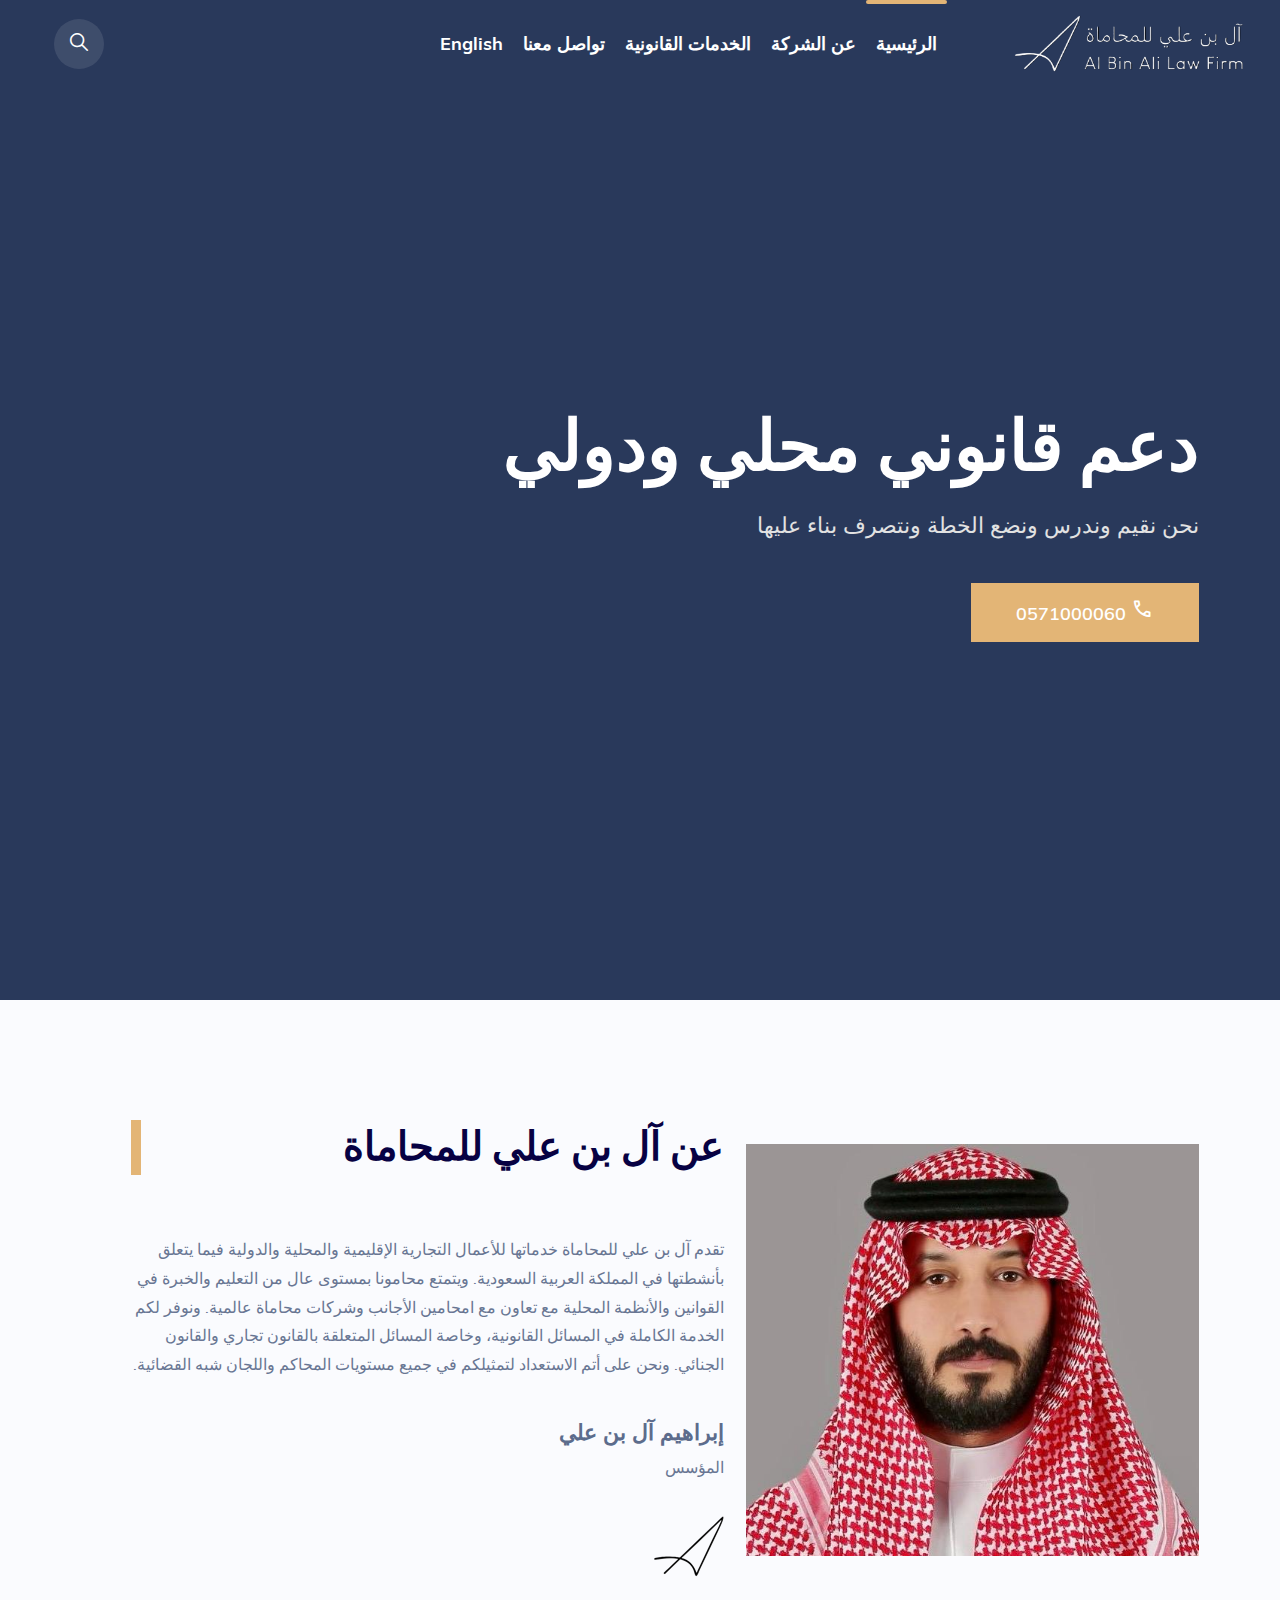
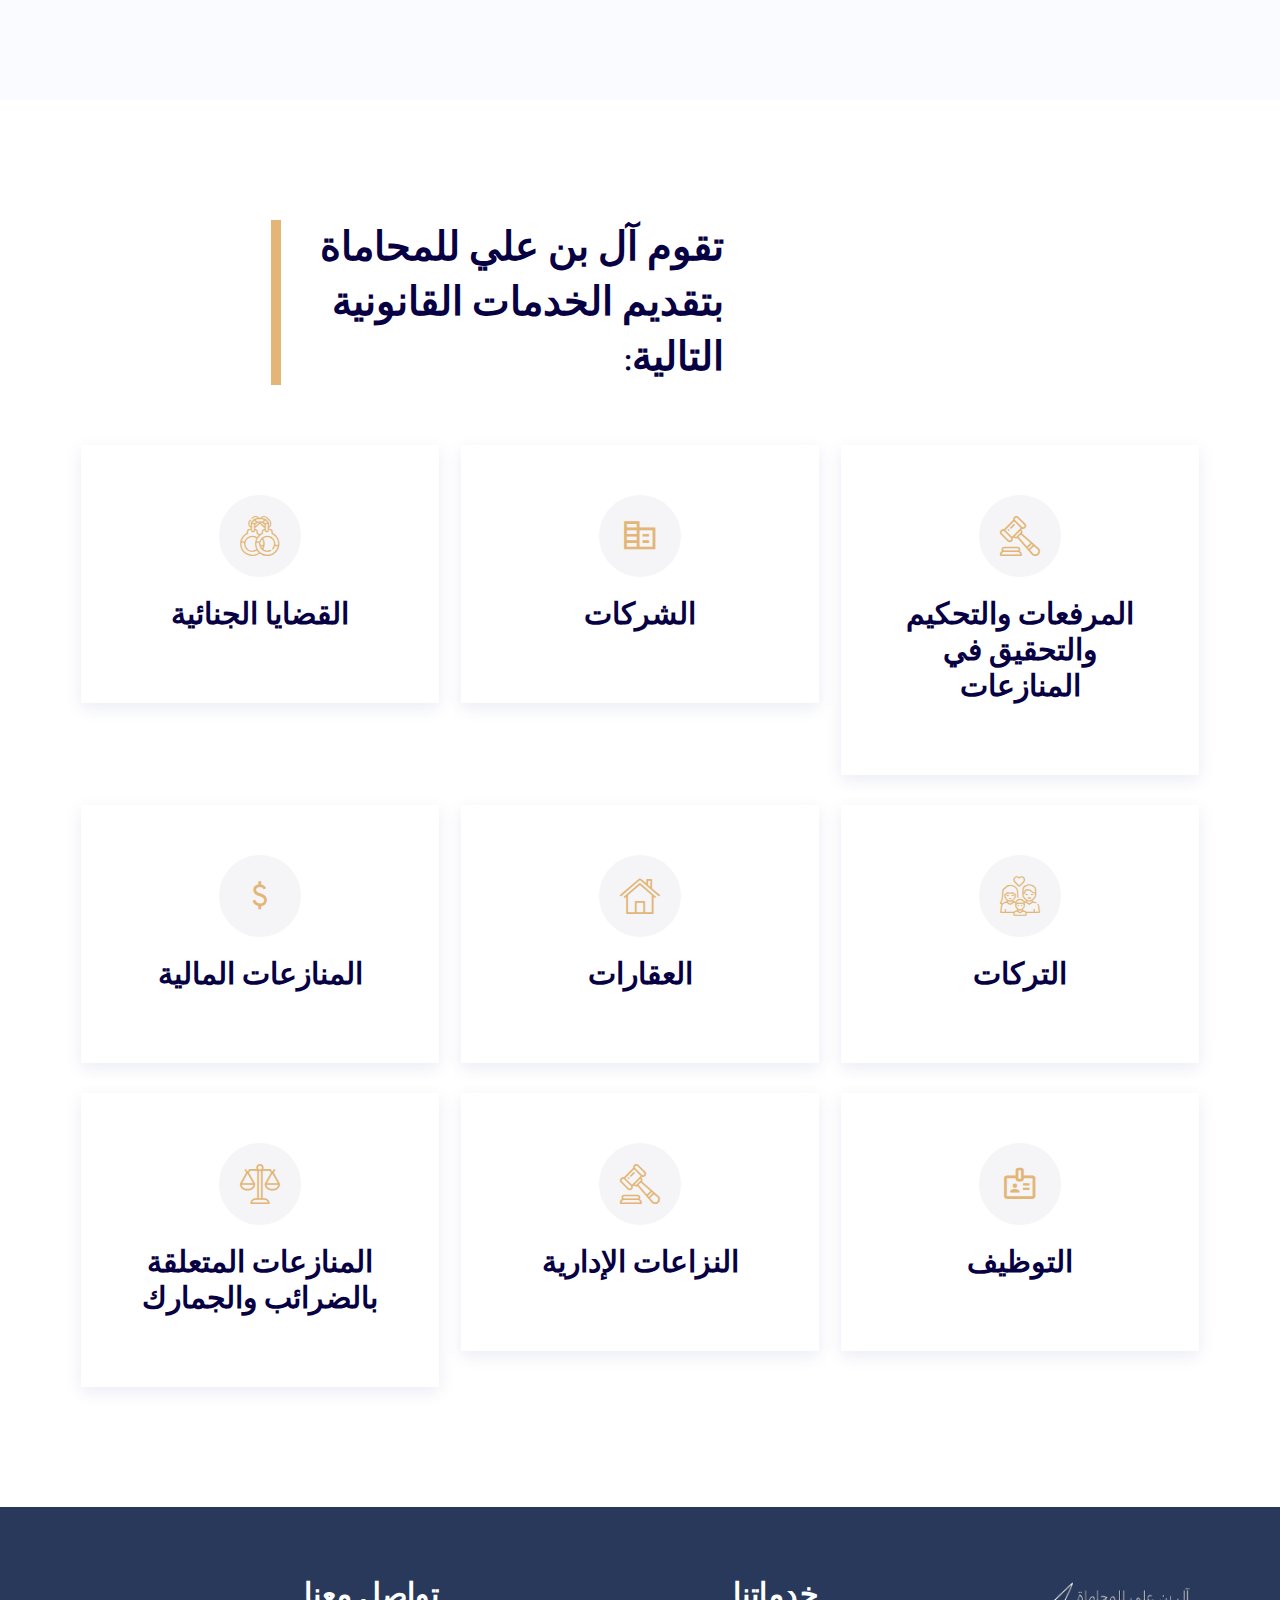
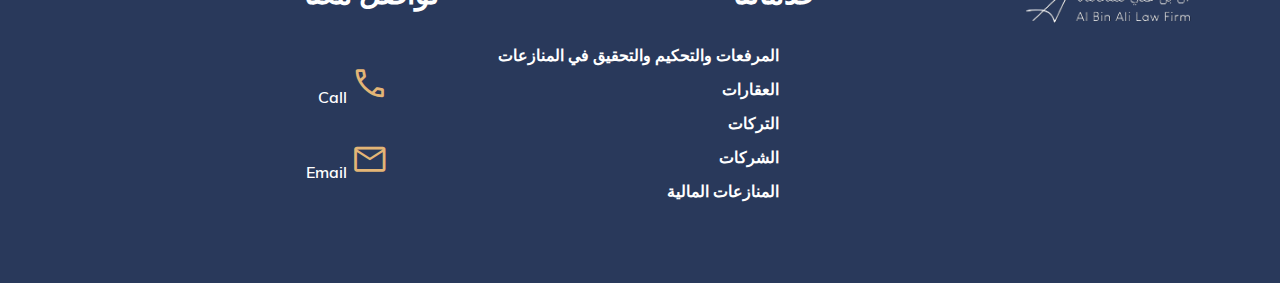
<file: arabic.html>
<!DOCTYPE html>
<html lang="en">

<head>
    <meta charset="utf-8">
    <meta http-equiv="X-UA-Compatible" content="IE=edge">
    <meta name="viewport" content="width=device-width, initial-scale=1">
    <meta name="author" content="wpOceans">
    <link rel="shortcut icon" type="image/png" href="assets/images/logo-ali.png">
    <title> Al Bin Ali</title>
    <link href="assets/css/themify-icons.css" rel="stylesheet">
    <link href="assets/css/flaticon.css" rel="stylesheet">
    <link href="assets/css/bootstrap.min.css" rel="stylesheet">
    <link href="assets/css/animate.css" rel="stylesheet">
    <link href="assets/css/owl.carousel.css" rel="stylesheet">
    <link href="assets/css/owl.theme.css" rel="stylesheet">
    <link href="assets/css/slick.css" rel="stylesheet">
    <link href="assets/css/slick-theme.css" rel="stylesheet">
    <link href="assets/css/swiper.min.css" rel="stylesheet">
    <link href="assets/css/owl.transitions.css" rel="stylesheet">
    <link href="assets/css/jquery.fancybox.css" rel="stylesheet">
    <link href="assets/css/odometer-theme-default.css" rel="stylesheet">
    <link href="assets/css/style.css" rel="stylesheet">
    <link rel="stylesheet" href="https://fonts.googleapis.com/css2?family=Material+Symbols+Outlined:opsz,wght,FILL,GRAD@24,400,0,0" />

</head>

<body>

    <!-- start page-wrapper -->
    <div class="page-wrapper">
        <!-- start preloader -->
        <div class="preloader">
            <div class="vertical-centered-box">
                <div class="content">
                    <!-- <div class="loader-circle"></div>
                    <div class="loader-line-mask">
                        <div class="loader-line"></div>
                    </div> -->
                    <img src="assets/images/logo-ali.png" alt="">
                </div>
            </div>
        </div>
        <!-- end preloader -->
        <!-- Start header -->
        <header id="header">
            <div class="wpo-site-header wpo-header-style-2">
                <nav class="navigation navbar navbar-expand-lg navbar-light">
                    <div class="container-fluid">
                        <div class="row align-items-center">
                            <div class="col-lg-3 col-md-3 col-3 d-lg-none dl-block">
                                <div class="mobail-menu">
                                    <button type="button" class="navbar-toggler open-btn">
                                        <span class="sr-only">Toggle navigation</span>
                                        <span class="icon-bar first-angle"></span>
                                        <span class="icon-bar middle-angle"></span>
                                        <span class="icon-bar last-angle"></span>
                                    </button>
                                </div>
                            </div>
                            <div class="col-lg-2 col-md-6 col-6">
                                <div class="navbar-header">
                                    <a class="navbar-brand" href="index.html"><img src="assets/images/al-bin-ali-3.png"
                                            alt=""></a>
                                </div>
                            </div>
                            <div class="col-lg-7 col-md-1 col-1">
                                <div id="navbar" class="collapse navbar-collapse navigation-holder">
                                    <button class="menu-close"><i class="ti-close"></i></button>
                                    <ul class="nav navbar-nav mb-2 mb-lg-0">
                                        <li class="menu-item-has-children">
                                            <a class="active" href="#">الرئيسية</a>
                                         
                                        </li>
                                        <li><a href="#about">عن الشركة</a></li>
                                     
                                        <li class="menu-item-has-children">
                                            <a href="#Practice">الخدمات القانونية</a>
                                           
                                        </li>
                                       
                                       
                                        <li><a href="#contact">تواصل معنا</a></li>
                                        <li><a href="index.html"> English</a> </li>

                                    </ul>

                                </div><!-- end of nav-collapse -->
                            </div>
                            <div class="col-lg-3 col-md-2 col-2">
                                <div class="header-right">
                                    <div class="header-search-form-wrapper">
                                        <div class="cart-search-contact">
                                            <button class="search-toggle-btn"><i class="fi flaticon-loupe"></i></button>
                                            <div class="header-search-form">
                                                <form>
                                                    <div>
                                                        <input type="text" class="form-control"
                                                            placeholder="Search here...">
                                                        <button type="submit"><i class="fi flaticon-loupe"></i></button>
                                                    </div>
                                                </form>
                                            </div>
                                        </div>
                                    </div>
                                 
                                    <!-- <div class="close-form">
                                        <a class="theme-btn" href="contact.html">Free Consulting</a>
                                    </div> -->
                                </div>
                            </div>
                        </div>
                    </div><!-- end of container -->
                </nav>
            </div>
        </header>
        <!-- end of header -->
        <!-- start of hero -->
        <section class="static-hero">
            <div class="hero-container">
                <div class="hero-inner">
                    <div class="container">
                        <div data-swiper-parallax="300" class="slide-title">
                            <!-- <h2>We Fight For Your Justice As Like A Friend.</h2> -->
                            <h2 class="hh2">دعم قانوني محلي ودولي
                            </h2>
                        </div>
                        <div data-swiper-parallax="400" class="slide-text">
                            <!-- <p>Law is commonly understood as a system of rules that are created and enforced
                                through social or government.</p> -->

                                <p class="p1">نحن نقيم وندرس ونضع الخطة ونتصرف بناء عليها</p>
                        </div>
                        <div data-swiper-parallax="500" class="slide-btns">
                            <a href="tel: 0571000060" class="theme-btn text1"><i><span class=" material-symbols-outlined call">call</span></i> 0571000060</a>
                            
                           
                        </div>
                        
                    </div>
                </div>
            </div>
        </section>
        <!-- end of hero slider -->
        <!-- start of wpo-features-section -->
       
        <!-- end of wpo-features-section -->

        <!-- start of wpo-about-section -->
        <section class="wpo-about-section section-padding">
            <div class="container">
                <div class="wpo-about-section-wrapper">
                    <div class="row align-items-center">
                        <div class="col-lg-5 col-md-12 col-12">
                            <div class="wpo-about-img">
                                <img src="assets/images/photp2.jpg" alt="">
                            </div>
                        </div>
                        <div class="col-lg-7 col-md-12 col-12">
                            <div class="wpo-about-content" id="about">
                                <div class="wpo-section-title">
                                    <h2>عن آل بن علي للمحاماة</h2>
                                </div>
                                <div class="wpo-about-content-inner">
                                    <p>تقدم آل بن علي للمحاماة خدماتها للأعمال التجارية الإقليمية والمحلية والدولية فيما يتعلق بأنشطتها في المملكة العربية السعودية.

                                        ويتمتع محامونا بمستوى عال من التعليم والخبرة في القوانين والأنظمة المحلية مع تعاون مع امحامين الأجانب وشركات محاماة عالمية.
                                        
                                        ونوفر لكم الخدمة الكاملة في المسائل القانونية، وخاصة المسائل المتعلقة بالقانون تجاري والقانون الجنائي. ونحن على أتم الاستعداد لتمثيلكم في جميع مستويات المحاكم واللجان شبه القضائية. 
                                        </p>
                                    <div class="signeture">
                                        <h4>إبراهيم آل بن علي</h4>
                                        <p> المؤسس</p>
                                        <img src="assets/images/black-logo.png" alt="">
                                    </div>
                                </div>
                            </div>
                        </div>
                    </div>
                </div>
            </div>
        </section>
        <!-- end of wpo-about-section -->

        <!-- start of wpo-service-section -->
        <section class="wpo-service-section-s2 section-padding">
            <div class="container">
                <div class="row align-items-center">
                    <div class="col-lg-5">
                        <div class="wpo-section-title">
                            <h2></h2>
                        </div>
                    </div>
                    <div class="col-lg-5 offset-lg-2">
                        <div class="wpo-section-title" id="Practice">
                            <h2>تقوم آل بن علي للمحاماة بتقديم الخدمات القانونية التالية:

                            </h2>
                        </div>
                    </div>
                </div>
                <div class="row">
                    <div class="col-lg-4 col-md-6 col-6">
                        <div class="wpo-service-item">
                            <div class="wpo-service-icon">
                                <div class="icon">
                                    <i class="fi flaticon-auction"></i>
                                </div>
                            </div>
                            <div class="wpo-service-text">
                                <h2>المرفعات والتحكيم والتحقيق في المنازعات
                                </h2>
                            </div>
                        </div>
                    </div>
                    <div class="col-lg-4 col-md-6 col-6">
                        <div class="wpo-service-item">
                            <div class="wpo-service-icon">
                                <div class="icon">
                                    <i class=" material-symbols-outlined custom-icon">corporate_fare</i>                                </div>
                            </div>
                            <div class="wpo-service-text">
                                <h2><a href="practice-single.html">الشركات </a></h2>
                            </div>
                        </div>
                    </div>
                    <div class="col-lg-4 col-md-6 col-6">
                        <div class="wpo-service-item">
                            <div class="wpo-service-icon">
                                <div class="icon">
                                    <i class="fi flaticon-handcuffs"></i>
                                </div>
                            </div>
                            <div class="wpo-service-text">
                                <h2><a href="">القضايا الجنائية
                                </a></h2>
                                <!-- <p>One way to categorize the activities is in terms of the professional’s area of expertise such as competitive analysis, corporate strategy the activities.</p> -->
                            </div>
                        </div>
                    </div>
                    <div class="col-lg-4 col-md-6 col-6">
                        <div class="wpo-service-item">
                            <div class="wpo-service-icon">
                                <div class="icon">
                                    <i class="fi flaticon-family"></i>
                                </div>
                            </div>
                            <div class="wpo-service-text">
                                <h2><a href="">التركات </a></h2>
                                <!-- <p>One way to categorize the activities is in terms of the professional’s area of expertise such as competitive analysis, corporate strategy the activities.</p> -->
                            </div>
                        </div>
                    </div>
                    <div class="col-lg-4 col-md-6 col-6">
                        <div class="wpo-service-item">
                            <div class="wpo-service-icon">
                                <div class="icon">
                                    <i class="fi flaticon-house"></i>
                                </div>
                            </div>
                            <div class="wpo-service-text">
                                <h2><a href="">العقارات</a></h2>
                                <!-- <p>One way to categorize the activities is in terms of the professional’s area of expertise such as competitive analysis, corporate strategy the activities.</p> -->
                            </div>
                        </div>
                    </div>
                    <div class="col-lg-4 col-md-6 col-6">
                        <div class="wpo-service-item">
                            <div class="wpo-service-icon">
                                <div class="icon">
                                    <span class="material-symbols-outlined"> attach_money</span>
                                </div>
                            </div>
                            <div class="wpo-service-text">
                                <h2><a href="">المنازعات المالية</a></h2>
                                <!-- <p>One way to categorize the activities is in terms of the professional’s area of expertise such as competitive analysis, corporate strategy the activities.</p> -->
                            </div>
                        </div>
                    </div>
                    <div class="col-lg-4 col-md-6 col-6">
                        <div class="wpo-service-item">
                            <div class="wpo-service-icon">
                                <div class="icon">
                                    <span class="material-symbols-outlined"> badge</span>
                                </div>
                            </div>
                            <div class="wpo-service-text">
                                <h2><a href="">التوظيف</a></h2>
                                <!-- <p>One way to categorize the activities is in terms of the professional’s area of expertise such as competitive analysis, corporate strategy the activities.</p> -->
                            </div>
                        </div>
                    </div>
                    <div class="col-lg-4 col-md-6 col-6">
                        <div class="wpo-service-item">
                            <div class="wpo-service-icon">
                                <div class="icon">
                                    <i class="fi flaticon-auction"></i>

                                </div>
                            </div>
                            <div class="wpo-service-text">
                                <h2><a href="">النزاعات الإدارية
                                </a></h2>
                                <!-- <p>One way to categorize the activities is in terms of the professional’s area of expertise such as competitive analysis, corporate strategy the activities.</p> -->
                            </div>
                        </div>
                    </div>
                    <div class="col-lg-4 col-md-6 col-6">
                        <div class="wpo-service-item">
                            <div class="wpo-service-icon">
                                <div class="icon">
                                    <i class="fi flaticon-balance"></i>
                                </div>
                            </div>
                            <div class="wpo-service-text">
                                <h2><a href="">المنازعات المتعلقة بالضرائب والجمارك
                                </a></h2>
                                <!-- <p>One way to categorize the activities is in terms of the professional’s area of expertise such as competitive analysis, corporate strategy the activities.</p> -->
                            </div>
                        </div>
                    </div>
                </div>
            </div>
        </section>
        <!-- end of wpo-service-section -->

        <!-- start wpo-case-section -->
        <!--  -->
        <!-- end wpo-blog-section -->

        <!-- start of wpo-site-footer-section -->
        <footer class="wpo-site-footer">
            <div class="wpo-upper-footer">
                <div class="container">
                    <div class="row">
                        <div class="col col-lg-4 col-md-6 col-sm-12 col-12">
                            <div class="widget about-widget">
                                <div class="logo widget-title">
                                    <img src="assets/images/al-bin-ali-3.png" alt="blog">
                                </div>
                                
                            </div>
                        </div>
                        <div class="col col-lg-4 col-md-6 col-sm-12 col-12">
                            <div class="widget social-widget">
                                <div class="widget-title">
                                    <h3>خدماتنا </h3>
                                </div>
                                <ul>
                                    <li><a href="#Practice">المرفعات والتحكيم والتحقيق في المنازعات                                    </a></li>
                                    <li><a href="#Practice">العقارات</a></li>
                                    <li><a href="#Practice">التركات</a></li>
                                    <li><a href="#Practice">الشركات</a></li>
                                    <li><a href="#Practice">المنازعات المالية</a></li>
                                </ul>
                            </div>
                        </div>
                      
                        
                        <div class="col col-lg-4 col-md-6 col-sm-12 col-12">
                            <div class="widget social-widget" id="contact">
                                <div class="widget-title">
                                    <h3>تواصل معنا</h3>
                                </div>
                                <ul>
                                    <li><a href="tel: 0571000060"><i><span class="material-symbols-outlined">call</span></i> Call</a> </li>
                                    <li><a href="mailto:ibrahim.albinali@binali.me"><i><span class="material-symbols-outlined">mail</span></i> Email</a> </li>
                                 
                                </ul>
                            </div>
                        </div>
                    </div>
                </div> <!-- end container -->
            </div>
           
        </footer>
        <!-- end of wpo-site-footer-section -->

        
    </div>
    <!-- end of page-wrapper -->

    <!-- All JavaScript files
    ================================================== -->
    <script src="assets/js/jquery.min.js"></script>
    <script src="assets/js/bootstrap.bundle.min.js"></script>
    <!-- Plugins for this template -->
    <script src="assets/js/modernizr.custom.js"></script>
    <script src="assets/js/jquery.dlmenu.js"></script>
    <script src="assets/js/jquery-plugin-collection.js"></script>
    <!-- Custom script for this template -->
    <script src="assets/js/script.js"></script>

    <style>

        body{
  text-align: right  !important;
  direction: rtl  !important;

}
.hh2, .p1, .slide-btns{
  text-align: right  !important;
  direction: rtl  !important;


}


@media only screen and (max-width: 768px) {
  /* Additional styles for mobile devices */
  
  .container{
    margin-right: 0 !important;
    margin-top: 0 !important;
    margin-bottom: 0 !important; 
 
 

}


}
    </style>

</body>

</html>
</file>
<file: assets/css/themify-icons.css>
@font-face {
	font-family: 'themify';
	src:url('../fonts/themify.eot?-fvbane');
	src:url('../fonts/themify.eot?#iefix-fvbane') format('embedded-opentype'),
		url('../fonts/themify.woff?-fvbane') format('woff'),
		url('../fonts/themify.ttf?-fvbane') format('truetype'),
		url('../fonts/themify.svg?-fvbane#themify') format('svg');
	font-weight: normal;
	font-style: normal;
}

[class^="ti-"], [class*=" ti-"] {
	font-family: 'themify';
	speak: none;
	font-style: normal;
	font-weight: normal;
	font-variant: normal;
	text-transform: none;
	line-height: 1;

	/* Better Font Rendering =========== */
	-webkit-font-smoothing: antialiased;
	-moz-osx-font-smoothing: grayscale;
}

.ti-wand:before {
	content: "\e600";
}
.ti-volume:before {
	content: "\e601";
}
.ti-user:before {
	content: "\e602";
}
.ti-unlock:before {
	content: "\e603";
}
.ti-unlink:before {
	content: "\e604";
}
.ti-trash:before {
	content: "\e605";
}
.ti-thought:before {
	content: "\e606";
}
.ti-target:before {
	content: "\e607";
}
.ti-tag:before {
	content: "\e608";
}
.ti-tablet:before {
	content: "\e609";
}
.ti-star:before {
	content: "\e60a";
}
.ti-spray:before {
	content: "\e60b";
}
.ti-signal:before {
	content: "\e60c";
}
.ti-shopping-cart:before {
	content: "\e60d";
}
.ti-shopping-cart-full:before {
	content: "\e60e";
}
.ti-settings:before {
	content: "\e60f";
}
.ti-search:before {
	content: "\e610";
}
.ti-zoom-in:before {
	content: "\e611";
}
.ti-zoom-out:before {
	content: "\e612";
}
.ti-cut:before {
	content: "\e613";
}
.ti-ruler:before {
	content: "\e614";
}
.ti-ruler-pencil:before {
	content: "\e615";
}
.ti-ruler-alt:before {
	content: "\e616";
}
.ti-bookmark:before {
	content: "\e617";
}
.ti-bookmark-alt:before {
	content: "\e618";
}
.ti-reload:before {
	content: "\e619";
}
.ti-plus:before {
	content: "\e61a";
}
.ti-pin:before {
	content: "\e61b";
}
.ti-pencil:before {
	content: "\e61c";
}
.ti-pencil-alt:before {
	content: "\e61d";
}
.ti-paint-roller:before {
	content: "\e61e";
}
.ti-paint-bucket:before {
	content: "\e61f";
}
.ti-na:before {
	content: "\e620";
}
.ti-mobile:before {
	content: "\e621";
}
.ti-minus:before {
	content: "\e622";
}
.ti-medall:before {
	content: "\e623";
}
.ti-medall-alt:before {
	content: "\e624";
}
.ti-marker:before {
	content: "\e625";
}
.ti-marker-alt:before {
	content: "\e626";
}
.ti-arrow-up:before {
	content: "\e627";
}
.ti-arrow-right:before {
	content: "\e628";
}
.ti-arrow-left:before {
	content: "\e629";
}
.ti-arrow-down:before {
	content: "\e62a";
}
.ti-lock:before {
	content: "\e62b";
}
.ti-location-arrow:before {
	content: "\e62c";
}
.ti-link:before {
	content: "\e62d";
}
.ti-layout:before {
	content: "\e62e";
}
.ti-layers:before {
	content: "\e62f";
}
.ti-layers-alt:before {
	content: "\e630";
}
.ti-key:before {
	content: "\e631";
}
.ti-import:before {
	content: "\e632";
}
.ti-image:before {
	content: "\e633";
}
.ti-heart:before {
	content: "\e634";
}
.ti-heart-broken:before {
	content: "\e635";
}
.ti-hand-stop:before {
	content: "\e636";
}
.ti-hand-open:before {
	content: "\e637";
}
.ti-hand-drag:before {
	content: "\e638";
}
.ti-folder:before {
	content: "\e639";
}
.ti-flag:before {
	content: "\e63a";
}
.ti-flag-alt:before {
	content: "\e63b";
}
.ti-flag-alt-2:before {
	content: "\e63c";
}
.ti-eye:before {
	content: "\e63d";
}
.ti-export:before {
	content: "\e63e";
}
.ti-exchange-vertical:before {
	content: "\e63f";
}
.ti-desktop:before {
	content: "\e640";
}
.ti-cup:before {
	content: "\e641";
}
.ti-crown:before {
	content: "\e642";
}
.ti-comments:before {
	content: "\e643";
}
.ti-comment:before {
	content: "\e644";
}
.ti-comment-alt:before {
	content: "\e645";
}
.ti-close:before {
	content: "\e646";
}
.ti-clip:before {
	content: "\e647";
}
.ti-angle-up:before {
	content: "\e648";
}
.ti-angle-right:before {
	content: "\e649";
}
.ti-angle-left:before {
	content: "\e64a";
}
.ti-angle-down:before {
	content: "\e64b";
}
.ti-check:before {
	content: "\e64c";
}
.ti-check-box:before {
	content: "\e64d";
}
.ti-camera:before {
	content: "\e64e";
}
.ti-announcement:before {
	content: "\e64f";
}
.ti-brush:before {
	content: "\e650";
}
.ti-briefcase:before {
	content: "\e651";
}
.ti-bolt:before {
	content: "\e652";
}
.ti-bolt-alt:before {
	content: "\e653";
}
.ti-blackboard:before {
	content: "\e654";
}
.ti-bag:before {
	content: "\e655";
}
.ti-move:before {
	content: "\e656";
}
.ti-arrows-vertical:before {
	content: "\e657";
}
.ti-arrows-horizontal:before {
	content: "\e658";
}
.ti-fullscreen:before {
	content: "\e659";
}
.ti-arrow-top-right:before {
	content: "\e65a";
}
.ti-arrow-top-left:before {
	content: "\e65b";
}
.ti-arrow-circle-up:before {
	content: "\e65c";
}
.ti-arrow-circle-right:before {
	content: "\e65d";
}
.ti-arrow-circle-left:before {
	content: "\e65e";
}
.ti-arrow-circle-down:before {
	content: "\e65f";
}
.ti-angle-double-up:before {
	content: "\e660";
}
.ti-angle-double-right:before {
	content: "\e661";
}
.ti-angle-double-left:before {
	content: "\e662";
}
.ti-angle-double-down:before {
	content: "\e663";
}
.ti-zip:before {
	content: "\e664";
}
.ti-world:before {
	content: "\e665";
}
.ti-wheelchair:before {
	content: "\e666";
}
.ti-view-list:before {
	content: "\e667";
}
.ti-view-list-alt:before {
	content: "\e668";
}
.ti-view-grid:before {
	content: "\e669";
}
.ti-uppercase:before {
	content: "\e66a";
}
.ti-upload:before {
	content: "\e66b";
}
.ti-underline:before {
	content: "\e66c";
}
.ti-truck:before {
	content: "\e66d";
}
.ti-timer:before {
	content: "\e66e";
}
.ti-ticket:before {
	content: "\e66f";
}
.ti-thumb-up:before {
	content: "\e670";
}
.ti-thumb-down:before {
	content: "\e671";
}
.ti-text:before {
	content: "\e672";
}
.ti-stats-up:before {
	content: "\e673";
}
.ti-stats-down:before {
	content: "\e674";
}
.ti-split-v:before {
	content: "\e675";
}
.ti-split-h:before {
	content: "\e676";
}
.ti-smallcap:before {
	content: "\e677";
}
.ti-shine:before {
	content: "\e678";
}
.ti-shift-right:before {
	content: "\e679";
}
.ti-shift-left:before {
	content: "\e67a";
}
.ti-shield:before {
	content: "\e67b";
}
.ti-notepad:before {
	content: "\e67c";
}
.ti-server:before {
	content: "\e67d";
}
.ti-quote-right:before {
	content: "\e67e";
}
.ti-quote-left:before {
	content: "\e67f";
}
.ti-pulse:before {
	content: "\e680";
}
.ti-printer:before {
	content: "\e681";
}
.ti-power-off:before {
	content: "\e682";
}
.ti-plug:before {
	content: "\e683";
}
.ti-pie-chart:before {
	content: "\e684";
}
.ti-paragraph:before {
	content: "\e685";
}
.ti-panel:before {
	content: "\e686";
}
.ti-package:before {
	content: "\e687";
}
.ti-music:before {
	content: "\e688";
}
.ti-music-alt:before {
	content: "\e689";
}
.ti-mouse:before {
	content: "\e68a";
}
.ti-mouse-alt:before {
	content: "\e68b";
}
.ti-money:before {
	content: "\e68c";
}
.ti-microphone:before {
	content: "\e68d";
}
.ti-menu:before {
	content: "\e68e";
}
.ti-menu-alt:before {
	content: "\e68f";
}
.ti-map:before {
	content: "\e690";
}
.ti-map-alt:before {
	content: "\e691";
}
.ti-loop:before {
	content: "\e692";
}
.ti-location-pin:before {
	content: "\e693";
}
.ti-list:before {
	content: "\e694";
}
.ti-light-bulb:before {
	content: "\e695";
}
.ti-Italic:before {
	content: "\e696";
}
.ti-info:before {
	content: "\e697";
}
.ti-infinite:before {
	content: "\e698";
}
.ti-id-badge:before {
	content: "\e699";
}
.ti-hummer:before {
	content: "\e69a";
}
.ti-home:before {
	content: "\e69b";
}
.ti-help:before {
	content: "\e69c";
}
.ti-headphone:before {
	content: "\e69d";
}
.ti-harddrives:before {
	content: "\e69e";
}
.ti-harddrive:before {
	content: "\e69f";
}
.ti-gift:before {
	content: "\e6a0";
}
.ti-game:before {
	content: "\e6a1";
}
.ti-filter:before {
	content: "\e6a2";
}
.ti-files:before {
	content: "\e6a3";
}
.ti-file:before {
	content: "\e6a4";
}
.ti-eraser:before {
	content: "\e6a5";
}
.ti-envelope:before {
	content: "\e6a6";
}
.ti-download:before {
	content: "\e6a7";
}
.ti-direction:before {
	content: "\e6a8";
}
.ti-direction-alt:before {
	content: "\e6a9";
}
.ti-dashboard:before {
	content: "\e6aa";
}
.ti-control-stop:before {
	content: "\e6ab";
}
.ti-control-shuffle:before {
	content: "\e6ac";
}
.ti-control-play:before {
	content: "\e6ad";
}
.ti-control-pause:before {
	content: "\e6ae";
}
.ti-control-forward:before {
	content: "\e6af";
}
.ti-control-backward:before {
	content: "\e6b0";
}
.ti-cloud:before {
	content: "\e6b1";
}
.ti-cloud-up:before {
	content: "\e6b2";
}
.ti-cloud-down:before {
	content: "\e6b3";
}
.ti-clipboard:before {
	content: "\e6b4";
}
.ti-car:before {
	content: "\e6b5";
}
.ti-calendar:before {
	content: "\e6b6";
}
.ti-book:before {
	content: "\e6b7";
}
.ti-bell:before {
	content: "\e6b8";
}
.ti-basketball:before {
	content: "\e6b9";
}
.ti-bar-chart:before {
	content: "\e6ba";
}
.ti-bar-chart-alt:before {
	content: "\e6bb";
}
.ti-back-right:before {
	content: "\e6bc";
}
.ti-back-left:before {
	content: "\e6bd";
}
.ti-arrows-corner:before {
	content: "\e6be";
}
.ti-archive:before {
	content: "\e6bf";
}
.ti-anchor:before {
	content: "\e6c0";
}
.ti-align-right:before {
	content: "\e6c1";
}
.ti-align-left:before {
	content: "\e6c2";
}
.ti-align-justify:before {
	content: "\e6c3";
}
.ti-align-center:before {
	content: "\e6c4";
}
.ti-alert:before {
	content: "\e6c5";
}
.ti-alarm-clock:before {
	content: "\e6c6";
}
.ti-agenda:before {
	content: "\e6c7";
}
.ti-write:before {
	content: "\e6c8";
}
.ti-window:before {
	content: "\e6c9";
}
.ti-widgetized:before {
	content: "\e6ca";
}
.ti-widget:before {
	content: "\e6cb";
}
.ti-widget-alt:before {
	content: "\e6cc";
}
.ti-wallet:before {
	content: "\e6cd";
}
.ti-video-clapper:before {
	content: "\e6ce";
}
.ti-video-camera:before {
	content: "\e6cf";
}
.ti-vector:before {
	content: "\e6d0";
}
.ti-themify-logo:before {
	content: "\e6d1";
}
.ti-themify-favicon:before {
	content: "\e6d2";
}
.ti-themify-favicon-alt:before {
	content: "\e6d3";
}
.ti-support:before {
	content: "\e6d4";
}
.ti-stamp:before {
	content: "\e6d5";
}
.ti-split-v-alt:before {
	content: "\e6d6";
}
.ti-slice:before {
	content: "\e6d7";
}
.ti-shortcode:before {
	content: "\e6d8";
}
.ti-shift-right-alt:before {
	content: "\e6d9";
}
.ti-shift-left-alt:before {
	content: "\e6da";
}
.ti-ruler-alt-2:before {
	content: "\e6db";
}
.ti-receipt:before {
	content: "\e6dc";
}
.ti-pin2:before {
	content: "\e6dd";
}
.ti-pin-alt:before {
	content: "\e6de";
}
.ti-pencil-alt2:before {
	content: "\e6df";
}
.ti-palette:before {
	content: "\e6e0";
}
.ti-more:before {
	content: "\e6e1";
}
.ti-more-alt:before {
	content: "\e6e2";
}
.ti-microphone-alt:before {
	content: "\e6e3";
}
.ti-magnet:before {
	content: "\e6e4";
}
.ti-line-double:before {
	content: "\e6e5";
}
.ti-line-dotted:before {
	content: "\e6e6";
}
.ti-line-dashed:before {
	content: "\e6e7";
}
.ti-layout-width-full:before {
	content: "\e6e8";
}
.ti-layout-width-default:before {
	content: "\e6e9";
}
.ti-layout-width-default-alt:before {
	content: "\e6ea";
}
.ti-layout-tab:before {
	content: "\e6eb";
}
.ti-layout-tab-window:before {
	content: "\e6ec";
}
.ti-layout-tab-v:before {
	content: "\e6ed";
}
.ti-layout-tab-min:before {
	content: "\e6ee";
}
.ti-layout-slider:before {
	content: "\e6ef";
}
.ti-layout-slider-alt:before {
	content: "\e6f0";
}
.ti-layout-sidebar-right:before {
	content: "\e6f1";
}
.ti-layout-sidebar-none:before {
	content: "\e6f2";
}
.ti-layout-sidebar-left:before {
	content: "\e6f3";
}
.ti-layout-placeholder:before {
	content: "\e6f4";
}
.ti-layout-menu:before {
	content: "\e6f5";
}
.ti-layout-menu-v:before {
	content: "\e6f6";
}
.ti-layout-menu-separated:before {
	content: "\e6f7";
}
.ti-layout-menu-full:before {
	content: "\e6f8";
}
.ti-layout-media-right-alt:before {
	content: "\e6f9";
}
.ti-layout-media-right:before {
	content: "\e6fa";
}
.ti-layout-media-overlay:before {
	content: "\e6fb";
}
.ti-layout-media-overlay-alt:before {
	content: "\e6fc";
}
.ti-layout-media-overlay-alt-2:before {
	content: "\e6fd";
}
.ti-layout-media-left-alt:before {
	content: "\e6fe";
}
.ti-layout-media-left:before {
	content: "\e6ff";
}
.ti-layout-media-center-alt:before {
	content: "\e700";
}
.ti-layout-media-center:before {
	content: "\e701";
}
.ti-layout-list-thumb:before {
	content: "\e702";
}
.ti-layout-list-thumb-alt:before {
	content: "\e703";
}
.ti-layout-list-post:before {
	content: "\e704";
}
.ti-layout-list-large-image:before {
	content: "\e705";
}
.ti-layout-line-solid:before {
	content: "\e706";
}
.ti-layout-grid4:before {
	content: "\e707";
}
.ti-layout-grid3:before {
	content: "\e708";
}
.ti-layout-grid2:before {
	content: "\e709";
}
.ti-layout-grid2-thumb:before {
	content: "\e70a";
}
.ti-layout-cta-right:before {
	content: "\e70b";
}
.ti-layout-cta-left:before {
	content: "\e70c";
}
.ti-layout-cta-center:before {
	content: "\e70d";
}
.ti-layout-cta-btn-right:before {
	content: "\e70e";
}
.ti-layout-cta-btn-left:before {
	content: "\e70f";
}
.ti-layout-column4:before {
	content: "\e710";
}
.ti-layout-column3:before {
	content: "\e711";
}
.ti-layout-column2:before {
	content: "\e712";
}
.ti-layout-accordion-separated:before {
	content: "\e713";
}
.ti-layout-accordion-merged:before {
	content: "\e714";
}
.ti-layout-accordion-list:before {
	content: "\e715";
}
.ti-ink-pen:before {
	content: "\e716";
}
.ti-info-alt:before {
	content: "\e717";
}
.ti-help-alt:before {
	content: "\e718";
}
.ti-headphone-alt:before {
	content: "\e719";
}
.ti-hand-point-up:before {
	content: "\e71a";
}
.ti-hand-point-right:before {
	content: "\e71b";
}
.ti-hand-point-left:before {
	content: "\e71c";
}
.ti-hand-point-down:before {
	content: "\e71d";
}
.ti-gallery:before {
	content: "\e71e";
}
.ti-face-smile:before {
	content: "\e71f";
}
.ti-face-sad:before {
	content: "\e720";
}
.ti-credit-card:before {
	content: "\e721";
}
.ti-control-skip-forward:before {
	content: "\e722";
}
.ti-control-skip-backward:before {
	content: "\e723";
}
.ti-control-record:before {
	content: "\e724";
}
.ti-control-eject:before {
	content: "\e725";
}
.ti-comments-smiley:before {
	content: "\e726";
}
.ti-brush-alt:before {
	content: "\e727";
}
.ti-youtube:before {
	content: "\e728";
}
.ti-vimeo:before {
	content: "\e729";
}
.ti-twitter:before {
	content: "\e72a";
}
.ti-time:before {
	content: "\e72b";
}
.ti-tumblr:before {
	content: "\e72c";
}
.ti-skype:before {
	content: "\e72d";
}
.ti-share:before {
	content: "\e72e";
}
.ti-share-alt:before {
	content: "\e72f";
}
.ti-rocket:before {
	content: "\e730";
}
.ti-pinterest:before {
	content: "\e731";
}
.ti-new-window:before {
	content: "\e732";
}
.ti-microsoft:before {
	content: "\e733";
}
.ti-list-ol:before {
	content: "\e734";
}
.ti-linkedin:before {
	content: "\e735";
}
.ti-layout-sidebar-2:before {
	content: "\e736";
}
.ti-layout-grid4-alt:before {
	content: "\e737";
}
.ti-layout-grid3-alt:before {
	content: "\e738";
}
.ti-layout-grid2-alt:before {
	content: "\e739";
}
.ti-layout-column4-alt:before {
	content: "\e73a";
}
.ti-layout-column3-alt:before {
	content: "\e73b";
}
.ti-layout-column2-alt:before {
	content: "\e73c";
}
.ti-instagram:before {
	content: "\e73d";
}
.ti-google:before {
	content: "\e73e";
}
.ti-github:before {
	content: "\e73f";
}
.ti-flickr:before {
	content: "\e740";
}
.ti-facebook:before {
	content: "\e741";
}
.ti-dropbox:before {
	content: "\e742";
}
.ti-dribbble:before {
	content: "\e743";
}
.ti-apple:before {
	content: "\e744";
}
.ti-android:before {
	content: "\e745";
}
.ti-save:before {
	content: "\e746";
}
.ti-save-alt:before {
	content: "\e747";
}
.ti-yahoo:before {
	content: "\e748";
}
.ti-wordpress:before {
	content: "\e749";
}
.ti-vimeo-alt:before {
	content: "\e74a";
}
.ti-twitter-alt:before {
	content: "\e74b";
}
.ti-tumblr-alt:before {
	content: "\e74c";
}
.ti-trello:before {
	content: "\e74d";
}
.ti-stack-overflow:before {
	content: "\e74e";
}
.ti-soundcloud:before {
	content: "\e74f";
}
.ti-sharethis:before {
	content: "\e750";
}
.ti-sharethis-alt:before {
	content: "\e751";
}
.ti-reddit:before {
	content: "\e752";
}
.ti-pinterest-alt:before {
	content: "\e753";
}
.ti-microsoft-alt:before {
	content: "\e754";
}
.ti-linux:before {
	content: "\e755";
}
.ti-jsfiddle:before {
	content: "\e756";
}
.ti-joomla:before {
	content: "\e757";
}
.ti-html5:before {
	content: "\e758";
}
.ti-flickr-alt:before {
	content: "\e759";
}
.ti-email:before {
	content: "\e75a";
}
.ti-drupal:before {
	content: "\e75b";
}
.ti-dropbox-alt:before {
	content: "\e75c";
}
.ti-css3:before {
	content: "\e75d";
}
.ti-rss:before {
	content: "\e75e";
}
.ti-rss-alt:before {
	content: "\e75f";
}
</file>
<file: assets/css/flaticon.css>
@font-face {
    font-family: "flaticon";
    src: url("../fonts/flaticon.ttf?7be827e199392bb56ae95dacf43f5036") format("truetype"),
url("../fonts/flaticon.woff?7be827e199392bb56ae95dacf43f5036") format("woff"),
url("../fonts/flaticon.woff2?7be827e199392bb56ae95dacf43f5036") format("woff2"),
url("../fonts/flaticon.eot?7be827e199392bb56ae95dacf43f5036#iefix") format("embedded-opentype"),
url("../fonts/flaticon.svg?7be827e199392bb56ae95dacf43f5036#flaticon") format("svg");
}

i[class^="flaticon-"]:before, i[class*=" flaticon-"]:before {
    font-family: flaticon !important;
    font-style: normal;
    font-weight: normal !important;
    font-variant: normal;
    text-transform: none;
    font-size: 20px;
    -webkit-font-smoothing: antialiased;
    -moz-osx-font-smoothing: grayscale;
}

.flaticon-loupe:before {
    content: "\f101";
}
.flaticon-shopping-cart:before {
    content: "\f102";
}
.flaticon-shopping-cart-1:before {
    content: "\f103";
}
.flaticon-shopping-bag:before {
    content: "\f104";
}
.flaticon-shopping-cart-2:before {
    content: "\f105";
}
.flaticon-placeholder:before {
    content: "\f106";
}
.flaticon-email:before {
    content: "\f107";
}
.flaticon-play-button:before {
    content: "\f108";
}
.flaticon-user:before {
    content: "\f109";
}
.flaticon-quotation:before {
    content: "\f10a";
}
.flaticon-quotation-1:before {
    content: "\f10b";
}
.flaticon-house:before {
    content: "\f10c";
}
.flaticon-phone-call:before {
    content: "\f10d";
}
.flaticon-badge:before {
    content: "\f10e";
}
.flaticon-vegan:before {
    content: "\f10f";
}
.flaticon-diary:before {
    content: "\f110";
}
.flaticon-support:before {
    content: "\f111";
}
.flaticon-family:before {
    content: "\f112";
}
.flaticon-broken-arm:before {
    content: "\f113";
}
.flaticon-wounded:before {
    content: "\f114";
}
.flaticon-handcuffs:before {
    content: "\f115";
}
.flaticon-graduation-cap:before {
    content: "\f116";
}
.flaticon-book:before {
    content: "\f117";
}
.flaticon-auction:before {
    content: "\f118";
}
.flaticon-balance:before {
    content: "\f119";
}
</file>
<file: assets/css/odometer-theme-default.css>
.odometer.odometer-auto-theme, .odometer.odometer-theme-default {
  display: inline-block;
  vertical-align: middle;
  *vertical-align: auto;
  *zoom: 1;
  *display: inline;
  position: relative;
}
.odometer.odometer-auto-theme .odometer-digit, .odometer.odometer-theme-default .odometer-digit {
  display: inline-block;
  vertical-align: middle;
  *vertical-align: auto;
  *zoom: 1;
  *display: inline;
  position: relative;
}
.odometer.odometer-auto-theme .odometer-digit .odometer-digit-spacer, .odometer.odometer-theme-default .odometer-digit .odometer-digit-spacer {
  display: inline-block;
  vertical-align: middle;
  *vertical-align: auto;
  *zoom: 1;
  *display: inline;
  visibility: hidden;
}
.odometer.odometer-auto-theme .odometer-digit .odometer-digit-inner, .odometer.odometer-theme-default .odometer-digit .odometer-digit-inner {
  text-align: left;
  display: block;
  position: absolute;
  top: 0;
  left: 0;
  right: 0;
  bottom: 0;
  overflow: hidden;
}
.odometer.odometer-auto-theme .odometer-digit .odometer-ribbon, .odometer.odometer-theme-default .odometer-digit .odometer-ribbon {
  display: block;
}
.odometer.odometer-auto-theme .odometer-digit .odometer-ribbon-inner, .odometer.odometer-theme-default .odometer-digit .odometer-ribbon-inner {
  display: block;
  -webkit-backface-visibility: hidden;
}
.odometer.odometer-auto-theme .odometer-digit .odometer-value, .odometer.odometer-theme-default .odometer-digit .odometer-value {
  display: block;
  -webkit-transform: translateZ(0);
}
.odometer.odometer-auto-theme .odometer-digit .odometer-value.odometer-last-value, .odometer.odometer-theme-default .odometer-digit .odometer-value.odometer-last-value {
  position: absolute;
}
.odometer.odometer-auto-theme.odometer-animating-up .odometer-ribbon-inner, .odometer.odometer-theme-default.odometer-animating-up .odometer-ribbon-inner {
  -webkit-transition: -webkit-transform 2s;
  -moz-transition: -moz-transform 2s;
  -ms-transition: -ms-transform 2s;
  -o-transition: -o-transform 2s;
  transition: transform 2s;
}
.odometer.odometer-auto-theme.odometer-animating-up.odometer-animating .odometer-ribbon-inner, .odometer.odometer-theme-default.odometer-animating-up.odometer-animating .odometer-ribbon-inner {
  -webkit-transform: translateY(-100%);
  -moz-transform: translateY(-100%);
  -ms-transform: translateY(-100%);
  -o-transform: translateY(-100%);
  transform: translateY(-100%);
}
.odometer.odometer-auto-theme.odometer-animating-down .odometer-ribbon-inner, .odometer.odometer-theme-default.odometer-animating-down .odometer-ribbon-inner {
  -webkit-transform: translateY(-100%);
  -moz-transform: translateY(-100%);
  -ms-transform: translateY(-100%);
  -o-transform: translateY(-100%);
  transform: translateY(-100%);
}
.odometer.odometer-auto-theme.odometer-animating-down.odometer-animating .odometer-ribbon-inner, .odometer.odometer-theme-default.odometer-animating-down.odometer-animating .odometer-ribbon-inner {
  -webkit-transition: -webkit-transform 2s;
  -moz-transition: -moz-transform 2s;
  -ms-transition: -ms-transform 2s;
  -o-transition: -o-transform 2s;
  transition: transform 2s;
  -webkit-transform: translateY(0);
  -moz-transform: translateY(0);
  -ms-transform: translateY(0);
  -o-transform: translateY(0);
  transform: translateY(0);
}

.odometer.odometer-auto-theme, .odometer.odometer-theme-default {
  font-family: "Helvetica Neue", sans-serif;
  line-height: 1.1em;
}
.odometer.odometer-auto-theme .odometer-value, .odometer.odometer-theme-default .odometer-value {
  text-align: center;
}
</file>
<file: assets/css/style.css>
@charset "UTF-8";
/*------------------------------------------------------------------
[Master Stylesheet]
Theme Name:     Canun – Lawyer and Attorney HTML Template
Version:        1.0.0
-------------------------------------------------------------------*/
/*--------------------------------------------------------------
>>> TABLE OF CONTENTS:
----------------------------------------------------------------

1. General
	1.1 Theme Reset Style
	1.2 Global Elements

2. header
	2.1 topbar
	2.2 navigation

3. content
	3.1 wpo-hero-slider
	3.2 wpo-features-section
	3.3 wpo-contact-section
	3.4 wpo-service-section
	3.5 wpo-case-section
	3.6 wpo-testimonials-section
	3.7 wpo-team-section
	3.8 wpo-consultancy-section
	3.9 wpo-blog-section

4. wpo-footer

5. Home-style-2
   5.1	wpo-features-section-s2
   5.2	wpo-about-section
   5.3	wpo-service-section-s2
   5.4	wpo-fun-fact-section

6. wpo-Attorney-single

7. wpo-service-single-section

8. wpo-case-section

9. wpo-cart-page-style

10. wpo-checkout-page-style

11. wpo-shop-page

12. wpo-shop-single-page

13. wpo-pricing-page

14. wpo-faq-page

15. wpo-blog-pg-section

16. wpo-blog-single-section

17. wpo-contact-pg-section

18. error-404-section

----------------------------------------------------------------*/
/*------------------------------------------------------------------
1. General
----------------------------------------------------------------*/
/*---------------------------
	Fonts
----------------------------*/
@import url("https://fonts.googleapis.com/css2?family=Cormorant+Garamond:wght@300;400;500;600;700&display=swap");
@font-face {
  font-family: "Muli";
  src: url(../fonts/Muli.ttf) format("truetype");
  font-weight: 600;
  font-style: normal;
}
/* #### Generated By: http://www.cufonfonts.com #### */
@font-face {
  font-family: "Muli";
  font-style: normal;
  font-weight: 500;
  src: local("Muli Regular"), url("../fonts/text-font/Muli-Regular.woff") format("woff");
}
@font-face {
  font-family: "Muli";
  font-style: normal;
  font-weight: 600;
  src: local("Muli SemiBold"), url("../fonts/text-font/Muli-SemiBold.woff") format("woff");
}
@font-face {
  font-family: "Muli";
  font-style: normal;
  font-weight: 700;
  src: local("Muli Bold"), url("../fonts/text-font/Muli-Bold.woff") format("woff");
}
/* 1.1	Theme Reset Style */
html {
  font-size: 15px;
}

:root {
  scroll-behavior: unset;
}

body {
  font-family: "Muli";
  color: #687693;
  background-color: #fff;
  font-size: 15px;
  font-size: 1rem;
  overflow-x: hidden;
}
@media (max-width: 767px) {
  body {
    font-size: 14px;
  }
}

p {
  font-size: 16px;
  color: #687693;
  line-height: 1.8em;
}

h1,
h2,
h3,
h4,
h5,
h6 {
  color: #070143;
  font-family: "Cormorant Garamond", serif;
  font-weight: 600;
}

ul {
  padding-left: 0;
  margin: 0;
}

a {
  text-decoration: none;
  transition: all 0.2s;
}

a:hover {
  text-decoration: none;
}

img {
  max-width: 100%;
}

.sr-only {
  display: none !important;
  opacity: 0;
  visibility: hidden;
}

/* 1.2 Global Elements */
.page-wrapper {
  position: relative;
  overflow: hidden;
}

.wow {
  visibility: hidden;
}

.fi:before {
  margin: 0;
}

.section-padding {
  padding: 120px 0;
}
@media (max-width: 991px) {
  .section-padding {
    padding: 90px 0;
  }
}
@media (max-width: 767px) {
  .section-padding {
    padding: 80px 0;
  }
}

/*** contact form error handling ***/
.contact-validation-active .error-handling-messages {
  width: 100% !important;
  margin-top: 15px !important;
}
.contact-validation-active label.error {
  color: red;
  font-size: 0.9333333333rem;
  font-weight: normal;
  margin: 5px 0 0 0;
  text-align: left;
  display: block;
}
.contact-validation-active #c-loader,
.contact-validation-active #loader {
  display: none;
  margin-top: 10px;
}
.contact-validation-active #c-loader i,
.contact-validation-active #loader i {
  font-size: 30px;
  font-size: 2rem;
  color: #e3b576;
  display: inline-block;
  -webkit-animation: rotating linear 2s infinite;
  animation: rotating linear 2s infinite;
}
.contact-validation-active #success,
.contact-validation-active #c-success,
.contact-validation-active #c-error,
.contact-validation-active #error {
  width: 100%;
  color: #fff;
  padding: 5px 10px;
  font-size: 16px;
  text-align: center;
  display: none;
}
@media (max-width: 767px) {
  .contact-validation-active #success,
.contact-validation-active #c-success,
.contact-validation-active #c-error,
.contact-validation-active #error {
    font-size: 15px;
  }
}
.contact-validation-active #c-success,
.contact-validation-active #success {
  background-color: #009a00;
  border-left: 5px solid green;
  margin-bottom: 5px;
}
.contact-validation-active #c-error,
.contact-validation-active #error {
  background-color: #ff1a1a;
  border-left: 5px solid red;
}

@-webkit-keyframes rotating {
  from {
    transform: rotate(0deg);
  }
  to {
    transform: rotate(360deg);
  }
}
@keyframes rotating {
  from {
    transform: rotate(0deg);
  }
  to {
    transform: rotate(360deg);
  }
}
.rotating {
  -webkit-animation: rotating 5s alternate infinite;
  animation: rotating 5s alternate infinite;
}

/*** back to top **/
.back-to-top {
  background-color: rgba(227, 181, 118, 0.7);
  width: 45px;
  height: 45px;
  line-height: 45px;
  border: 2px solid #e3b576;
  border-radius: 45px;
  text-align: center;
  display: none;
  position: fixed;
  z-index: 999;
  right: 15px;
  bottom: 15px;
  transition: all 0.2s;
}
@media (max-width: 991px) {
  .back-to-top {
    width: 35px;
    height: 35px;
    line-height: 35px;
  }
}
.back-to-top:hover {
  background-color: #e3b576;
}

.back-to-top i {
  font-size: 18px;
  font-size: 1.2rem;
  color: #fff;
  position: absolute;
  left: 50%;
  top: 50%;
  transform: translate(-50%, -50%);
}

/** for popup image ***/
.mfp-wrap {
  background-color: rgba(0, 0, 0, 0.9);
  z-index: 99999;
}

.mfp-with-zoom .mfp-container,
.mfp-with-zoom.mfp-bg {
  opacity: 0;
  -webkit-backface-visibility: hidden;
  transition: all 0.3s ease-out;
}

.mfp-with-zoom.mfp-ready .mfp-container {
  opacity: 1;
}

.mfp-with-zoom.mfp-ready.mfp-bg {
  opacity: 0.8;
}

.mfp-with-zoom.mfp-removing .mfp-container,
.mfp-with-zoom.mfp-removing.mfp-bg {
  opacity: 0;
}

/*** for fancybox video ***/
.fancybox-overlay {
  background: rgba(0, 0, 0, 0.9);
  z-index: 9999 !important;
}

.fancybox-wrap {
  z-index: 99999 !important;
}

.wpo-section-title {
  margin-bottom: 60px;
}
@media (max-width: 767px) {
  .wpo-section-title {
    margin-bottom: 40px;
  }
}
.wpo-section-title span {
  text-transform: uppercase;
  font-size: 20px;
  color: #e3b576;
  font-family: "Cormorant Garamond", serif;
}
.wpo-section-title h2 {
  font-size: 40px;
  line-height: 55px;
  margin: 0;
  margin-top: 15px;
  position: relative;
  text-transform: capitalize;
  font-family: "Cormorant Garamond", serif;
  padding-left: 40px;
  font-weight: 600;
  margin-top: 0;
}
.wpo-section-title h2:before {
  position: absolute;
  left: 0;
  top: 0;
  width: 10px;
  height: 100%;
  background: #e3b576;
  content: "";
}
@media (max-width: 767px) {
  .wpo-section-title h2 {
    font-size: 32px;
    line-height: 40px;
  }
}
@media (max-width: 330px) {
  .wpo-section-title h2 {
    font-size: 30px;
  }
}
.wpo-section-title p {
  font-size: 18px;
}

.theme-btn, .view-cart-btn {
  background: #e3b576;
  color: #789461;
  /* 070143 */
  display: inline-block;
  font-weight: 600;
  padding: 15px 45px;
  border: 0;
  border-radius: 6px;
  text-transform: capitalize;
  -webkit-backface-visibility: hidden;
  z-index: 1;
  position: relative;
  font-size: 16px;
  font-size: 1.0666666667rem;
  border-radius: 40px;
}
.theme-btn:after, .view-cart-btn:after {
  position: absolute;
  content: "";
  top: 0;
  left: 0;
  width: 100%;
  height: 100%;
  border-radius: 40px;
  background: #dca354;
  transition: opacity 0.5s ease-out;
  opacity: 0;
  z-index: -1;
}
.theme-btn:hover, .view-cart-btn:hover, .theme-btn:focus, .view-cart-btn:focus, .theme-btn:active, .view-cart-btn:active {
  background: #dfaa61;
  color: #070143;
}
.theme-btn:hover:after, .view-cart-btn:hover:after {
  opacity: 1;
}
@media (max-width: 991px) {
  .theme-btn, .view-cart-btn {
    font-size: 18px;
    font-size: 1.2rem;
  }
}
@media (max-width: 767px) {
  .theme-btn, .view-cart-btn {
    padding: 12px 18px;
    font-size: 14px;
  }
}

.theme-btn-s2 {
  background: #fff;
  color: #6e6e6e;
  display: inline-block;
  padding: 12px 22px;
  border: 1px solid #e3b576;
  border-radius: 55px;
  text-transform: capitalize;
  z-index: 1;
  position: relative;
}
.theme-btn-s2:after {
  position: absolute;
  content: "";
  top: 0;
  left: 0;
  width: 100%;
  height: 100%;
  border-radius: 55px;
  background: linear-gradient(left, #00ded8, #00a7d5);
  transition: opacity 0.5s ease-out;
  opacity: 0;
  z-index: -1;
}
@media (max-width: 991px) {
  .theme-btn-s2 {
    font-size: 14px;
    font-size: 0.9333333333rem;
  }
}
.theme-btn-s2:hover, .theme-btn-s2:focus, .theme-btn-s2:active {
  background: #dfaa61;
  color: #fff;
}
.theme-btn-s2:hover:after {
  opacity: 1;
}
@media (max-width: 767px) {
  .theme-btn-s2 {
    padding: 12px 18px;
    font-size: 13px;
  }
}

.view-cart-btn {
  display: block;
  margin-top: 15px;
  border-radius: 5px;
  padding: 10px 45px;
}
.view-cart-btn:after {
  display: none;
}
.view-cart-btn:hover {
  background-color: #dca354;
}
.view-cart-btn.s1 {
  background: #ddd;
}
.view-cart-btn.s1:hover {
  background-color: #c9c9c9;
}

.form input,
.form textarea,
.form select {
  border-color: #bfbfbf;
  border-radius: 0;
  outline: 0;
  box-shadow: none;
  color: #595959;
  font-style: normal;
}
.form input:focus,
.form textarea:focus,
.form select:focus {
  border-color: #e3b576;
  -o-box-shadow: 0 0 5px 0 #eccca0;
  -ms-box-shadow: 0 0 5px 0 #eccca0;
  box-shadow: 0 0 5px 0 #eccca0;
}
.form ::-webkit-input-placeholder {
  font-style: 14px;
  font-style: italic;
  color: #595959;
}
.form :-moz-placeholder {
  font-style: 14px;
  font-style: italic;
  color: #595959;
}
.form ::-moz-placeholder {
  font-style: 14px;
  font-style: italic;
  color: #595959;
}
.form :-ms-input-placeholder {
  font-style: 14px;
  font-style: italic;
  color: #595959;
}
.form select {
  font-style: normal;
  background: url(../images/select-icon.png) no-repeat right center;
  display: inline-block;
  -webkit-appearance: none;
  -moz-appearance: none;
  appearance: none;
  cursor: pointer;
}
.form select::-ms-expand {
  /* for IE 11 */
  display: none;
}
.form :-ms-input-placeholder {
  /* Internet Explorer 10-11 */
  font-style: normal;
}
.form ::-moz-placeholder {
  font-style: normal;
}
.form ::placeholder {
  font-style: normal;
}

.social-links {
  overflow: hidden;
}
.social-links li {
  float: left;
  width: 35px;
  height: 35px;
  margin-right: 1px;
}
.social-links li a {
  background-color: #eccca0;
  width: 35px;
  height: 35px;
  line-height: 35px;
  display: block;
  color: #fff;
  text-align: center;
}
.social-links li a:hover {
  background-color: #e3b576;
}

.wpo-breadcumb-area {
  background: url(../images/page-title.jpg) no-repeat center top/cover;
  min-height: 400px;
  position: relative;
  display: flex;
  justify-content: center;
  flex-direction: column;
  z-index: 1;
}
@media (max-width: 767px) {
  .wpo-breadcumb-area {
    min-height: 250px;
  }
}
.wpo-breadcumb-area:before {
  position: absolute;
  left: 0;
  top: 0;
  width: 100%;
  height: 100%;
  background: #789461;
  /* background: rgba(48, 65, 104, 0.8); */

  content: "";
  z-index: -1;
}
.wpo-breadcumb-area .wpo-breadcumb-wrap {
  text-align: center;
}
.wpo-breadcumb-area .wpo-breadcumb-wrap h2 {
  font-size: 60px;
  color: #fff;
  line-height: 60px;
  margin-top: -10px;
  margin-bottom: 20px;
}
@media (max-width: 767px) {
  .wpo-breadcumb-area .wpo-breadcumb-wrap h2 {
    font-size: 30px;
    line-height: 35px;
    margin-bottom: 10px;
  }
}
.wpo-breadcumb-area .wpo-breadcumb-wrap ul li {
  display: inline-block;
  padding: 0px 5px;
  color: #fff;
  position: relative;
  font-size: 20px;
}
@media (max-width: 767px) {
  .wpo-breadcumb-area .wpo-breadcumb-wrap ul li {
    font-size: 18px;
  }
}
.wpo-breadcumb-area .wpo-breadcumb-wrap ul li:after {
  content: "/";
  position: relative;
  left: 7px;
}
.wpo-breadcumb-area .wpo-breadcumb-wrap ul li:last-child span {
  color: #cbd4fd;
}
.wpo-breadcumb-area .wpo-breadcumb-wrap ul li:last-child:after {
  display: none;
}
.wpo-breadcumb-area .wpo-breadcumb-wrap ul li a {
  color: #fff;
  font-size: 20px;
  transition: all 0.3s;
}
.wpo-breadcumb-area .wpo-breadcumb-wrap ul li a:hover {
  color: #e3b576;
}

.wpo-about-section.wpo-about-section-s2 {
  padding-top: 170px;
}

.preloader {
  background-color: #29395b;
  width: 100%;
  height: 100%;
  position: fixed;
  z-index: 1000;
  overflow: hidden;
}
.preloader .vertical-centered-box {
  position: absolute;
  width: 100%;
  height: 100%;
  text-align: center;
}
.preloader .vertical-centered-box:after {
  content: "";
  display: inline-block;
  height: 100%;
  vertical-align: middle;
  margin-right: -0.25em;
}
.preloader .vertical-centered-box .content {
  box-sizing: border-box;
  display: inline-block;
  vertical-align: middle;
  text-align: left;
  font-size: 0;
}
.preloader * {
  transition: all 0.3s;
}
.preloader .loader-circle {
  position: absolute;
  left: 50%;
  top: 50%;
  width: 120px;
  height: 120px;
  border-radius: 50%;
  box-shadow: inset 0 0 0 1px rgba(255, 255, 255, 0.1);
  margin-left: -60px;
  margin-top: -60px;
}
.preloader .loader-line-mask {
  position: absolute;
  left: 50%;
  top: 50%;
  width: 60px;
  height: 120px;
  margin-left: -60px;
  margin-top: -60px;
  overflow: hidden;
  transform-origin: 60px 60px;
  -webkit-mask-image: -webkit-linear-gradient(top, #000000, rgba(0, 0, 0, 0));
  -webkit-animation: rotate 1.2s infinite linear;
  animation: rotate 1.2s infinite linear;
}
.preloader .loader-line-mask .loader-line {
  width: 120px;
  height: 120px;
  border-radius: 50%;
  box-shadow: inset 0 0 0 1px rgba(255, 255, 255, 0.5);
}
.preloader #particles-background,
.preloader #particles-foreground {
  left: -51%;
  top: -51%;
  width: 202%;
  height: 202%;
  transform: scale3d(0.5, 0.5, 1);
}
.preloader #particles-background {
  background: #2c2d44;
  background-image: linear-gradient(45deg, #3f3251 2%, #002025 100%);
}
.preloader lesshat-selector {
  -lh-property: 0;
}
@-webkit-keyframes rotate {
  0% {
    -webkit-transform: rotate(0deg);
  }
  100% {
    -webkit-transform: rotate(360deg);
  }
}
@keyframes rotate {
  0% {
    transform: rotate(0deg);
  }
  100% {
    transform: rotate(360deg);
  }
}
.preloader [not-existing] {
  zoom: 1;
}
.preloader lesshat-selector {
  -lh-property: 0;
}
@-webkit-keyframes fade {
  0% {
    opacity: 1;
  }
  50% {
    opacity: 0.25;
  }
}
@keyframes fade {
  0% {
    opacity: 1;
  }
  50% {
    opacity: 0.25;
  }
}
.preloader [not-existing] {
  zoom: 1;
}
.preloader lesshat-selector {
  -lh-property: 0;
}
@-webkit-keyframes fade-in {
  0% {
    opacity: 0;
  }
  100% {
    opacity: 1;
  }
}
@keyframes fade-in {
  0% {
    opacity: 0;
  }
  100% {
    opacity: 1;
  }
}
.preloader [not-existing] {
  zoom: 1;
}

/*------------------------------------
	blog sidebar
------------------------------------*/
.blog-sidebar {
  /*** search-widget ***/
  /*** about-widget ***/
  /*** category-widget ***/
  /*** recent-post-widget ***/
  /*** instagram-widget ***/
  /*** tag-widget ***/
  /*** wpo-contact-widget ***/
}
@media screen and (min-width: 992px) {
  .blog-sidebar {
    padding-left: 45px;
  }
}
@media (max-width: 991px) {
  .blog-sidebar {
    margin-top: 80px;
    max-width: 400px;
  }
}
@media (max-width: 767px) {
  .blog-sidebar {
    margin-top: 60px;
    max-width: 400px;
  }
}
.blog-sidebar .widget h3 {
  font-size: 23px;
  font-size: 1.5333333333rem;
  color: #070143;
  margin: 0 0 1.3em;
  position: relative;
  text-transform: capitalize;
  font-family: "Cormorant Garamond", serif;
  padding-bottom: 20px;
  font-weight: 700;
}
.blog-sidebar .widget h3:before {
  content: "";
  background-color: #e3b576;
  width: 55px;
  height: 4px;
  position: absolute;
  left: 0;
  bottom: 0;
  border-radius: 10px;
}
.blog-sidebar .widget h3:after {
  content: "";
  background-color: #f2f2f2;
  width: 80%;
  height: 4px;
  position: absolute;
  left: 65px;
  bottom: 0;
  border-radius: 10px;
}
.blog-sidebar > .widget + .widget {
  margin-top: 65px;
}
.blog-sidebar .search-widget form div {
  position: relative;
}
.blog-sidebar .search-widget input {
  background-color: rgba(227, 181, 118, 0.15);
  height: 70px;
  font-size: 16px;
  font-size: 1.0666666667rem;
  padding: 6px 50px 6px 20px;
  border: 0;
  border-radius: 5px;
  box-shadow: none;
  transition: all 0.3s;
}
.blog-sidebar .search-widget input:focus {
  background-color: rgba(227, 181, 118, 0.1);
}
.blog-sidebar .search-widget form button {
  background: transparent;
  font-size: 20px;
  font-size: 1.3333333333rem;
  color: #fff;
  background-color: #e3b576;
  border: 0;
  outline: 0;
  position: absolute;
  right: 10px;
  top: 52%;
  height: 50px;
  line-height: 50px;
  width: 50px;
  border-radius: 6px;
  transform: translateY(-50%);
}
.blog-sidebar .about-widget {
  text-align: center;
  background-color: #fafbfe;
  padding: 45px;
  position: relative;
  z-index: 1;
}
@media (max-width: 1200px) {
  .blog-sidebar .about-widget {
    padding: 35px;
  }
}
.blog-sidebar .about-widget .aw-shape {
  position: absolute;
  right: 0;
  top: 0;
  z-index: -1;
}
.blog-sidebar .about-widget .img-holder {
  margin-bottom: 25px;
}
.blog-sidebar .about-widget .img-holder img {
  border-radius: 50%;
  width: 100%;
  max-width: 200px;
}
.blog-sidebar .about-widget ul {
  list-style: none;
  display: flex;
  justify-content: center;
}
.blog-sidebar .about-widget ul li {
  margin-right: 10px;
}
.blog-sidebar .about-widget ul li:last-child {
  margin-right: 0;
}
.blog-sidebar .about-widget ul li a {
  text-decoration: none;
  display: block;
  width: 40px;
  height: 40px;
  line-height: 44px;
  background-color: #f1f1f1;
  border-radius: 50%;
}
.blog-sidebar .about-widget h4 {
  font-size: 25px;
  font-weight: 700;
  margin-bottom: 15px;
}
.blog-sidebar .about-widget p {
  font-size: 15px;
  font-size: 1rem;
  margin-bottom: 1.2em;
}
.blog-sidebar .about-widget a {
  font-family: "Cormorant Garamond", serif;
  font-size: 14px;
  font-size: 0.9333333333rem;
  color: #070143;
  text-decoration: underline;
}
.blog-sidebar .about-widget a:hover {
  color: #e3b576;
}
.blog-sidebar .category-widget ul {
  list-style: none;
}
.blog-sidebar .category-widget ul li {
  font-size: 19px;
  font-size: 1.2666666667rem;
  position: relative;
}
@media (max-width: 767px) {
  .blog-sidebar .category-widget ul li {
    font-size: 16px;
    font-size: 1.0666666667rem;
  }
}
.blog-sidebar .category-widget ul li span {
  position: absolute;
  right: 0;
}
.blog-sidebar .category-widget ul > li + li {
  margin-top: 12px;
  padding-top: 12px;
}
.blog-sidebar .category-widget ul a {
  display: block;
  color: #474f62;
  font-size: 16px;
}
.blog-sidebar .category-widget ul a span {
  display: inline-block;
  width: 30px;
  height: 30px;
  line-height: 30px;
  background-color: #fafbfe;
  text-align: center;
  border-radius: 50%;
  font-size: 18px;
}
@media (max-width: 767px) {
  .blog-sidebar .category-widget ul a span {
    font-size: 14px;
    font-size: 0.9333333333rem;
  }
}
.blog-sidebar .category-widget ul a:hover,
.blog-sidebar .category-widget ul li:hover:before {
  color: #e3b576;
}
.blog-sidebar .recent-post-widget .post {
  overflow: hidden;
}
.blog-sidebar .recent-post-widget .posts > .post + .post {
  margin-top: 15px;
  padding-top: 15px;
}
.blog-sidebar .recent-post-widget .post .img-holder {
  width: 90px;
  float: left;
}
.blog-sidebar .recent-post-widget .post .img-holder img {
  border-radius: 6px;
}
.blog-sidebar .recent-post-widget .post .details {
  width: calc(100% - 90px);
  float: left;
  padding-left: 20px;
}
.blog-sidebar .recent-post-widget .post h4 {
  font-size: 18px;
  font-size: 1.2rem;
  font-weight: 500;
  line-height: 1.3em;
  margin: 0 0 0.3em;
  font-family: "Muli";
}
@media (max-width: 1199px) {
  .blog-sidebar .recent-post-widget .post h4 {
    margin: 0;
  }
}
@media (max-width: 767px) {
  .blog-sidebar .recent-post-widget .post h4 {
    font-size: 16px;
    font-size: 1.0666666667rem;
  }
}
.blog-sidebar .recent-post-widget .post h4 a {
  display: inline-block;
  color: #070143;
}
.blog-sidebar .recent-post-widget .post h4 a:hover {
  color: #e3b576;
}
.blog-sidebar .recent-post-widget .post .details .date {
  font-size: 13px;
  font-size: 0.8666666667rem;
  color: #6e6e6e;
}
.blog-sidebar .recent-post-widget .post .details .date i {
  display: inline-block;
  padding-right: 7px;
}
.blog-sidebar .wpo-instagram-widget ul {
  display: flex;
  flex-wrap: wrap;
  list-style: none;
}
.blog-sidebar .wpo-instagram-widget ul li {
  flex: 0 0 33.33%;
  max-width: 33.33%;
  margin-bottom: 5px;
  padding: 0px 3px;
}
.blog-sidebar .wpo-instagram-widget ul li img {
  width: 100%;
  border-radius: 6px;
}
.blog-sidebar .tag-widget ul {
  overflow: hidden;
  list-style: none;
}
.blog-sidebar .tag-widget ul li {
  float: left;
  margin: 0 8px 8px 0;
}
.blog-sidebar .tag-widget ul li a {
  font-size: 15px;
  font-size: 1rem;
  display: inline-block;
  padding: 5px 18px;
  color: #070143;
  background: #ecf4fb;
  border-radius: 5px;
}
.blog-sidebar .tag-widget ul li a:hover {
  background: #e3b576;
  color: #fff;
}
.blog-sidebar .wpo-contact-widget {
  border: 0;
  background: url(../images/bg-2.jpg) no-repeat center center;
  position: relative;
  background-size: cover;
  z-index: 1;
  padding: 30px 40px;
}
.blog-sidebar .wpo-contact-widget:before {
  position: absolute;
  left: 0;
  top: 0;
  width: 100%;
  height: 100%;
  background: rgba(22, 57, 103, 0.9);
  content: "";
  z-index: -1;
}
@media (max-width: 1200px) {
  .blog-sidebar .wpo-contact-widget {
    padding: 20px;
  }
}
.blog-sidebar .wpo-contact-widget h2 {
  font-size: 36px;
  font-weight: 700;
  text-align: left;
  color: #fff;
  margin-bottom: 20px;
}
.blog-sidebar .wpo-contact-widget h2::before {
  left: 28px;
  background: url(../images/Single-title-shape2.png) no-repeat right center;
}
.blog-sidebar .wpo-contact-widget p {
  color: #fff;
  font-size: 18px;
}
.blog-sidebar .wpo-contact-widget a {
  display: inline-block;
  padding: 10px 20px;
  border: 1px solid #fff;
  font-size: 18px;
  color: #fff;
  padding-right: 90px;
  position: relative;
  margin-top: 10px;
}
.blog-sidebar .wpo-contact-widget a::before {
  font-family: "themify";
  content: "";
  font-size: 18px;
  position: absolute;
  right: 15px;
  top: 50%;
  transform: translateY(-50%);
}

@media screen and (min-width: 992px) {
  .wpo-blog-pg-section.blog-pg-left-sidebar .blog-sidebar {
    padding-left: 0px;
    padding-right: 45px;
  }
}

@media screen and (min-width: 992px) {
  .wpo-blog-single-section.wpo-blog-single-left-sidebar-section .blog-sidebar {
    padding-left: 0px;
    padding-right: 45px;
  }
}

/**** pagination ****/
.pagination-wrapper {
  text-align: center;
  margin-top: 60px;
}
@media (max-width: 991px) {
  .pagination-wrapper {
    text-align: left;
    margin-top: 40px;
  }
}
.pagination-wrapper .pg-pagination {
  display: inline-block;
  overflow: hidden;
  list-style-type: none;
  text-align: center;
}
.pagination-wrapper .pg-pagination li {
  float: left;
  margin-right: 10px;
}
@media (max-width: 767px) {
  .pagination-wrapper .pg-pagination li {
    margin-right: 5px;
  }
}
.pagination-wrapper .pg-pagination li:last-child {
  margin-right: 0;
}
.pagination-wrapper .pg-pagination li a {
  background-color: transparent;
  width: 50px;
  height: 50px;
  line-height: 50px;
  font-size: 16px;
  font-size: 1.0666666667rem;
  font-weight: 600;
  color: #070143;
  background: #ebf4fc;
  display: block;
}
@media (max-width: 991px) {
  .pagination-wrapper .pg-pagination li a {
    width: 40px;
    height: 40px;
    line-height: 40px;
    font-size: 15px;
    font-size: 1rem;
  }
}
.pagination-wrapper .pg-pagination .active a,
.pagination-wrapper .pg-pagination li a:hover {
  background: #e3b576;
  border-color: #e3b576;
  color: #fff;
}
.pagination-wrapper .pg-pagination .fi:before {
  font-size: 15px;
  font-size: 1rem;
}

.pagination-wrapper-left {
  text-align: left;
}

.pagination-wrapper-right {
  text-align: right;
}
@media screen and (min-width: 1200px) {
  .pagination-wrapper-right {
    padding-right: 50px;
  }
}
@media (max-width: 991px) {
  .pagination-wrapper-right {
    margin-top: 45px;
    text-align: left;
  }
}

/*--------------------------------------------------------------
2. header
--------------------------------------------------------------*/
/*-- 2.1 topbar --*/
.topbar {
  background: #163967;
  padding: 0 130px;
}

@media (max-width: 991px) {
  .topbar {
    text-align: center;
    padding: 0;
  }
}
@media (max-width: 767px) {
  .header-style-1 {
    text-align: center;
    padding: 20px 0;
  }
}
.topbar {
  font-size: 16px;
  color: #e5e3e3;
  margin: 0;
}

.topbar ul {
  overflow: hidden;
  list-style: none;
  float: left;
  margin-bottom: 0;
}

@media (max-width: 991px) {
  .topbar ul {
    float: none;
    display: inline-block;
    display: flex;
    justify-content: center;
    align-items: center;
  }
}
.topbar ul li {
  font-size: 16px;
  float: left;
  padding: 15px 10px;
  color: #e5e3e3;
  line-height: 1em;
}
@media (max-width: 991px) {
  .topbar ul li {
    padding: 15px 10px;
  }
}

.topbar .contact-info li {
  position: relative;
}
.topbar .contact-info li:nth-child(1):before, .topbar .contact-info li:nth-child(2):before {
  position: absolute;
  right: 0;
  top: 10px;
  width: 1px;
  height: 25px;
  background: rgba(255, 255, 255, 0.2);
  content: "";
}
@media (max-width: 767px) {
  .topbar .contact-info li:nth-child(1):before, .topbar .contact-info li:nth-child(2):before {
    display: none;
  }
}

.topbar .contact-info ul li a {
  color: #e4e4e4;
}

.topbar .contact-info ul li a:hover {
  color: #e3b576;
}

.topbar ul li:first-child {
  padding-left: 0;
}

.topbar .contact-intro ul {
  float: right;
  margin-bottom: 0;
}
@media (max-width: 991px) {
  .topbar .contact-intro ul {
    float: none;
  }
}

@media (max-width: 1200px) {
  .topbar ul li {
    font-size: 12px;
    padding: 15px 10px;
  }
}
@media (max-width: 991px) {
  .topbar ul li {
    font-size: 13px;
  }

  .topbar {
    padding: 10px 0;
  }
}
@media (max-width: 767px) {
  .topbar ul li {
    float: left;
    border: none;
    padding: 8px 6px;
    font-size: 13px;
  }
}
@media (max-width: 590px) {
  .topbar ul li {
    float: none;
  }

  .topbar .contact-info ul li {
    float: left;
  }

  .topbar ul {
    flex-wrap: wrap;
  }
}
.topbar .theme-btn-s2 {
  padding: 15px 20px;
  font-size: 14px;
  font-weight: 600;
  margin-bottom: -3px;
  color: #fff !important;
}

.topbar ul .fi {
  position: relative;
  top: 1px;
  display: inline-block;
  padding-right: 3px;
}

.topbar ul .fi:before {
  font-size: 15px;
  font-size: 1rem;
  color: #fff;
}

/* 2.2 navigation */
.wpo-site-header {
  /* navigation open and close btn hide for width screen */
  /* style for navigation less than 992px */
  /*navbar collaps less then 992px*/
  /*** cart-search-contact ***/
  background-color: #fff;
}

.wpo-site-header .navigation {
  background-color: #fff;
  margin-bottom: 0;
  padding: 0;
  border: 0;
  border-radius: 0;
}

.sticky-header {
  width: 100%;
  position: fixed;
  left: 0;
  top: -400px;
  z-index: 9999;
  opacity: 0;
  visibility: hidden;
  transition: all 1s;
  box-shadow: 0 -5px 15px #086ad84a;
}

.sticky-on {
  opacity: 1;
  top: 0;
  visibility: visible;
}

.wpo-site-header .navigation > .container {
  position: relative;
}

@media (min-width: 991px) {
  .wpo-site-header {
    padding: 0 130px;
  }
}
.wpo-site-header .row {
  width: 100%;
}

@media (max-width: 991px) {
  .wpo-site-header .navigation {
    padding: 20px 0;
  }
}
.wpo-site-header #navbar {
  transition: all 0.5s;
}

.wpo-site-header #navbar > ul li a:hover,
.wpo-site-header #navbar > ul li a:focus {
  text-decoration: none;
  color: #e3b576;
}

@media screen and (min-width: 992px) {
  .wpo-site-header #navbar {
    /*** hover effect ***/
    justify-content: center;
  }

  .wpo-site-header #navbar li {
    position: relative;
  }

  .wpo-site-header #navbar > ul > li > a:before {
    position: absolute;
    left: 0;
    top: 0;
    width: 100%;
    height: 4px;
    background: #e3b576;
    content: "";
    opacity: 0;
    visibility: hidden;
    transition: all 0.3s;
    border-radius: 3px;
  }

  .wpo-site-header #navbar > ul > li > a:hover:before,
.wpo-site-header #navbar > ul > li > a.active:before {
    opacity: 1;
    visibility: visible;
  }

  .wpo-site-header #navbar > ul > li > .sub-menu > .menu-item-has-children > a {
    position: relative;
  }

  .wpo-site-header #navbar > ul > li > .sub-menu > .menu-item-has-children > a:before {
    font-family: "themify";
    content: "";
    font-size: 11px;
    font-size: 0.73333rem;
    position: absolute;
    right: 15px;
    top: 58%;
    transform: translateY(-50%);
  }

  .wpo-site-header #navbar > ul > li:hover > .sub-menu {
    top: 100%;
    visibility: visible;
    opacity: 1;
  }

  .wpo-site-header #navbar .sub-menu > li:hover > .sub-menu {
    left: 100%;
    visibility: visible;
    opacity: 1;
  }
}
.wpo-site-header .container-fluid {
  padding-right: 0;
}

@media (max-width: 991px) {
  .wpo-site-header {
    /* class for show hide navigation */
  }

  .wpo-site-header .container {
    width: 100%;
    max-width: 100%;
  }

  .wpo-site-header .header-right {
    right: -10px;
  }

  .wpo-site-header .navbar-header button span {
    background-color: #fff;
    width: 20px;
    display: block;
    height: 2px;
    margin-bottom: 5px;
  }

  .wpo-site-header .navbar-header button span:last-child {
    margin: 0;
  }
}
.wpo-site-header #navbar ul {
  list-style: none;
}

@media (max-width: 991px) and (max-width: 991px) {
  .wpo-site-header #navbar {
    top: 0;
    visibility: visible;
    opacity: 1;
  }
}
@media (max-width: 991px) {
  .wpo-site-header #navbar > ul {
    z-index: 101;
  }

  .wpo-site-header #navbar ul a {
    color: #000;
  }

  .wpo-site-header #navbar ul a:hover,
.wpo-site-header #navbar ul li.current a {
    color: #e3b576;
  }

  .wpo-site-header #navbar .close-navbar .ti-close {
    position: relative;
    top: 1px;
  }

  .wpo-site-header .navbar-toggler .first-angle,
.wpo-site-header .navbar-toggler .last-angle {
    transition: all 0.3s;
  }

  .wpo-site-header .x-close .middle-angle {
    opacity: 0;
  }

  .wpo-site-header .x-close .first-angle {
    position: absolute;
    -webkit-transform: rotate(-44deg);
    top: 16px;
    left: 10px;
  }

  .wpo-site-header .x-close .last-angle {
    -webkit-transform: rotate(44deg);
    position: absolute;
    top: 16px;
    right: 10px;
  }
}
@media (max-width: 767px) {
  .wpo-site-header .navbar-header .navbar-brand {
    font-size: 24px;
  }

  .wpo-site-header #navbar .navbar-nav {
    margin: 0;
  }
}
@media (max-width: 991px) {
  .wpo-site-header .navbar-collapse.collapse {
    display: none;
  }

  .wpo-site-header .navbar-collapse.collapse.in {
    display: block;
  }

  .wpo-site-header .navbar-header .collapse,
.wpo-site-header .navbar-toggle {
    display: block;
  }

  .wpo-site-header .navbar-header {
    float: none;
    position: relative;
    z-index: 99;
    text-align: center;
  }

  .wpo-site-header .navbar-right {
    float: none;
  }

  .wpo-site-header .navbar-nav {
    float: none;
  }

  .wpo-site-header .navbar-nav > li {
    float: none;
  }
}
.wpo-site-header .header-right {
  display: flex;
  justify-content: flex-end;
  z-index: 991;
  position: relative;
  align-items: center;
}

.wpo-site-header .header-right button {
  padding: 0;
  border: 0;
  outline: 0;
}

.wpo-site-header .header-right > div {
  float: left;
  position: relative;
  margin-right: 8px;
}

.wpo-site-header .header-right .close-form .theme-btn, .wpo-site-header .header-right .close-form .view-cart-btn {
  padding: 10px 25px;
}
@media (max-width: 1400px) {
  .wpo-site-header .header-right .close-form .theme-btn, .wpo-site-header .header-right .close-form .view-cart-btn {
    padding: 10px 15px;
    font-size: 15px;
  }
}

@media (max-width: 450px) {
  .wpo-site-header .header-right > div {
    margin-right: 10px;
  }

  .wpo-site-header .header-right {
    right: -30px;
  }
}
.wpo-site-header .header-right > div:last-child {
  margin: 0 0 0 10px;
  position: relative;
}
@media (max-width: 767px) {
  .wpo-site-header .header-right > div:last-child {
    margin: 3px 0 0 10px;
  }
}

.wpo-site-header .header-right .header-search-form-wrapper {
  position: relative;
}

.wpo-site-header .header-right .header-search-form-wrapper .fi:before {
  font-size: 18px;
}

@media (max-width: 450px) {
  .wpo-site-header .header-right .cart-toggle-btn {
    display: none;
  }
}

.wpo-site-header .header-right .search-toggle-btn,
.wpo-site-header .header-right .cart-toggle-btn {
  background-color: rgba(7, 1, 67, 0.05);
  line-height: 0.66em;
  color: #232f4b;
  width: 50px;
  height: 50px;
  border: 0;
  border-radius: 50%;
}
@media (max-width: 1200px) {
  .wpo-site-header .header-right .search-toggle-btn,
.wpo-site-header .header-right .cart-toggle-btn {
    width: 50px;
    height: 50px;
  }
}
@media (max-width: 991px) {
  .wpo-site-header .header-right .search-toggle-btn,
.wpo-site-header .header-right .cart-toggle-btn {
    width: 40px;
    height: 40px;
  }
}
@media (max-width: 991px) {
  .wpo-site-header .header-right .search-toggle-btn .fi:before,
.wpo-site-header .header-right .cart-toggle-btn .fi:before {
    font-size: 16px;
  }
}
.wpo-site-header .header-right .search-toggle-btn .ti-close,
.wpo-site-header .header-right .cart-toggle-btn .ti-close {
  display: block;
  line-height: 20px;
  position: relative;
  top: -2px;
}

/*** cart-search-contact ***/
.cart-search-contact button {
  background: transparent;
  padding: 0;
  border: 0;
  outline: 0;
}
.cart-search-contact .fi {
  font-size: 30px;
  font-size: 2rem;
  color: #070143;
}
.cart-search-contact > div {
  float: left;
  position: relative;
}
.cart-search-contact > div + div {
  margin-left: 12px;
}
.cart-search-contact .header-search-form {
  position: absolute;
  width: 350px;
  right: 0;
  top: 75px;
  transform: scale(0);
  opacity: 0;
  visibility: hidden;
  background: #fff;
  padding: 30px;
  border-radius: 6px;
  transition: all 0.5s;
  box-shadow: -2px 18px 40px -9px #999999;
}
@media (max-width: 991px) {
  .cart-search-contact .header-search-form {
    top: 65px;
  }
}
@media (max-width: 767px) {
  .cart-search-contact .header-search-form {
    right: 15px;
  }
}
@media (max-width: 575px) {
  .cart-search-contact .header-search-form {
    width: 260px;
    padding: 15px;
  }
}
.cart-search-contact .header-search-form-wrapper .fi:before {
  font-size: 18px;
  font-size: 1.2rem;
}
.cart-search-contact form div {
  position: relative;
}
.cart-search-contact form div button {
  position: absolute;
  right: 15px;
  top: 50%;
  transform: translateY(-50%);
}
.cart-search-contact form div button .fi:before {
  font-size: 18px !important;
}
.cart-search-contact input {
  width: 100%;
  height: 50px;
  padding: 6px 20px;
  border: 0;
  border-radius: 0;
  box-shadow: none;
  border: 1px solid #ebebeb;
}
.cart-search-contact input:focus {
  box-shadow: none;
  border-color: #e3b576;
}

.wpo-site-header .header-right .header-search-content-toggle {
  opacity: 1;
  visibility: visible;
  right: 0;
  transform: scale(1);
}

.mini-cart .cart-count {
  background: #e3b576;
  width: 19px;
  height: 19px;
  font-size: 10px;
  font-size: 0.5333333333rem;
  line-height: 17px;
  color: white;
  position: absolute;
  top: -2px;
  right: -5px;
  border-radius: 50%;
  font-weight: 600;
}

.mini-cart-content {
  background: #fff;
  width: 320px;
  height: 100%;
  z-index: 100;
  position: fixed;
  right: -320px;
  top: 0;
  opacity: 0;
  visibility: hidden;
  transition: all 0.5s;
  box-shadow: -2px 18px 40px -9px #999999;
}
@media (max-width: 575px) {
  .mini-cart-content {
    width: 290px;
  }
}
.mini-cart-content .mini-cart-close {
  display: block;
  width: 40px;
  height: 40px;
  background-color: #333333;
  color: white;
  font-size: 0px;
  text-align: center;
  overflow: hidden;
  position: relative;
  float: right;
  line-height: 54px;
  border-radius: 3px;
  right: 10px;
  top: 20px;
}
.mini-cart-content .mini-cart-close i {
  font-size: 15px;
}
.mini-cart-content p {
  font-size: 15px;
  font-size: 1rem;
  font-weight: 500;
  color: #070143;
  margin: 0;
  text-transform: uppercase;
}
.mini-cart-content .mini-cart-items {
  padding: 100px 20px 25px;
}
.mini-cart-content .mini-cart-item {
  padding-top: 15px;
  margin-top: 15px;
  border-top: 1px solid #efefef;
}
.mini-cart-content .mini-cart-item:first-child {
  padding-top: 0;
  margin-top: 0;
  border-top: 0;
}
.mini-cart-content .mini-cart-item-image {
  width: 50px;
  height: 50px;
  border: 2px solid #f3f3f3;
  float: left;
  margin-right: 15px;
}
.mini-cart-content .mini-cart-item-image a,
.mini-cart-content .mini-cart-item-image img {
  display: block;
  width: 46px;
  height: 46px;
}
.mini-cart-content .mini-cart-item-des {
  position: relative;
  overflow: hidden;
}
.mini-cart-content .mini-cart-item-des a {
  font-size: 14px;
  font-size: 0.9333333333rem;
  font-weight: 600;
  text-align: left;
  color: #070143;
}
.mini-cart-content .mini-cart-item-des a:hover {
  color: #e3b576;
}
.mini-cart-content .mini-cart-item-des .mini-cart-item-price {
  font-size: 13px;
  font-size: 0.8666666667rem;
  color: #888;
  display: block;
  margin-top: 3px;
}
.mini-cart-content .mini-cart-item-des .mini-cart-item-quantity {
  font-size: 12px;
  font-size: 0.8rem;
  color: #444;
  display: block;
  position: absolute;
  right: 0;
  top: 6px;
}
.mini-cart-content .visible-icon {
  position: absolute;
  left: 50%;
  top: 50%;
  transform: translate(-50%, -50%);
  width: 300px;
  height: 300px;
  opacity: 0.02;
  z-index: -1;
}
.mini-cart-content .mini-cart-action {
  padding: 20px 0 30px;
  text-align: center;
  position: absolute;
  left: 50%;
  bottom: 0;
  transform: translateX(-50%);
}
.mini-cart-content .mini-cart-action .theme-btn-s2 {
  float: right;
}
.mini-cart-content .mini-cart-action .mini-btn {
  width: 240px;
}
.mini-cart-content .mini-cart-action .mini-checkout-price {
  font-size: 16px;
  font-size: 1.0666666667rem;
  font-weight: 600;
  color: #070143;
  display: block;
  margin-bottom: 30px;
  display: flex;
  justify-content: space-between;
  align-items: center;
}
.mini-cart-content .mini-cart-action .mini-checkout-price span {
  color: #c79652;
  font-size: 20px;
}

.mini-cart-content-toggle,
.mini-wislist-content-toggle {
  opacity: 1;
  visibility: visible;
  right: 0;
}

@media (max-width: 991px) {
  .page-wrapper {
    transition: all 0.3s;
  }

  .body-overlay:before {
    content: "";
    width: 100%;
    height: 100%;
    background: rgba(0, 0, 0, 0.9);
    position: absolute;
    left: 0;
    top: 0;
    z-index: 10;
    transition: all 0.3s;
  }
}
.header-search-area {
  background: #fff;
  width: 100%;
  padding: 100px 0;
  text-align: center;
  position: fixed;
  left: 0;
  top: 0;
  z-index: 999;
}

.header-search-area h3 {
  font-size: 45px;
  margin: 0 0 1em;
}

.header-search-area form {
  position: relative;
}

.header-search-area input {
  height: 50px;
  font-size: 18px;
  font-size: 1.2rem;
  border-radius: 0;
  border: 0;
  border-bottom: 1px solid #d0d0d0;
  box-shadow: none;
}

.header-search-area input:focus {
  box-shadow: none;
  border-color: #e3b576;
}

.header-search-area form button {
  background: transparent;
  border: 0;
  font-size: 20px;
  font-size: 1.33333rem;
  position: absolute;
  right: 0;
  bottom: 10px;
}

.header-search-area form button:focus {
  border: none;
  outline: none;
}

.header-search-area .close-form {
  position: absolute;
  right: 35px;
  top: 35px;
  bottom: auto;
  padding-bottom: 5px;
  border-bottom: 1px solid;
}

.header-search-area .close-form button {
  background: transparent;
  border: 0;
  outline: 0;
  font-size: 13px;
  font-size: 0.86667rem;
  text-transform: uppercase;
  color: #000;
  letter-spacing: 2px;
  z-index: 99;
}

.header-search-area .close-form button:focus {
  border: 0;
  outline: 0;
}

.wpo-site-header {
  /* navigation open and close btn hide for width screen */
  /* style for navigation less than 992px */
  /*navbar collaps less then 992px*/
}
.wpo-site-header .navigation {
  background-color: #fff;
  margin-bottom: 0;
  padding: 0;
  border: 0;
  border-radius: 0;
}
.wpo-site-header .navigation > .container {
  position: relative;
}
@media (max-width: 991px) {
  .wpo-site-header .navigation {
    padding: 20px 0;
  }
}
.wpo-site-header #navbar {
  transition: all 0.5s;
}
.wpo-site-header #navbar > ul li a:hover,
.wpo-site-header #navbar > ul li a:focus {
  text-decoration: none;
  color: #dfaa61;
}
@media screen and (min-width: 992px) {
  .wpo-site-header #navbar {
    /*** hover effect ***/
  }
  .wpo-site-header #navbar li {
    position: relative;
  }
  .wpo-site-header #navbar > ul > li > a {
    font-size: 16px;
    padding: 35px 20px;
    display: block;
    color: #232f4b;
    font-weight: 700;
    position: relative;
  }
}
@media screen and (min-width: 992px) and (max-width: 1870px) {
  .wpo-site-header #navbar > ul > li > a {
    padding: 35px 18px;
  }
}
@media screen and (min-width: 992px) {
  .wpo-site-header #navbar > ul .sub-menu {
    background-color: #fff;
    box-shadow: 0px 2px 20px 0px rgba(62, 65, 159, 0.09);
    width: 225px;
    position: absolute;
    padding: 20px 0;
    left: 0;
    top: 110%;
    z-index: 10;
    visibility: hidden;
    opacity: 0;
    transition: all 0.3s;
  }
}
@media screen and (min-width: 992px) {
  .wpo-site-header #navbar > ul > li .sub-menu a {
    font-size: 16px;
    font-size: 1.0666666667rem;
    display: block;
    padding: 10px 15px;
    color: #070143;
    position: relative;
    overflow: hidden;
    font-weight: 700;
  }
  .wpo-site-header #navbar > ul > li .sub-menu a:after {
    position: absolute;
    left: 15px;
    bottom: 4px;
    width: 0px;
    height: 2px;
    content: "";
    background: #e3b576;
    transition: all 0.3s;
    opacity: 0;
    visibility: hidden;
  }
  .wpo-site-header #navbar > ul > li .sub-menu a:hover:after, .wpo-site-header #navbar > ul > li .sub-menu a.active:after {
    width: 40px;
    opacity: 1;
    visibility: visible;
  }
}
@media screen and (min-width: 992px) {
  .wpo-site-header #navbar > ul > li > .sub-menu .sub-menu {
    left: 110%;
    top: 0;
  }
}
@media screen and (min-width: 992px) {
  .wpo-site-header #navbar > ul > li > .sub-menu > .menu-item-has-children > a {
    position: relative;
  }
  .wpo-site-header #navbar > ul > li > .sub-menu > .menu-item-has-children > a:before {
    font-family: "themify";
    content: "";
    font-size: 11px;
    font-size: 0.7333333333rem;
    position: absolute;
    right: 15px;
    top: 50%;
    transform: translateY(-50%);
  }
}
@media screen and (min-width: 992px) {
  .wpo-site-header #navbar > ul > li:hover > .sub-menu {
    top: 100%;
    visibility: visible;
    opacity: 1;
  }
}
@media screen and (min-width: 992px) {
  .wpo-site-header #navbar .sub-menu > li:hover > .sub-menu {
    left: 100%;
    visibility: visible;
    opacity: 1;
  }
}
@media (max-width: 991px) {
  .wpo-site-header #navbar > ul > li a {
    display: block;
    font-size: 15px;
    font-size: 1rem;
    color: #fff;
    font-weight: 600;
  }
  .wpo-site-header #navbar > ul > li a:hover, .wpo-site-header #navbar > ul > li a.active {
    color: #fff;
  }
  .wpo-site-header #navbar > ul .sub-menu > li:last-child {
    border-bottom: 0;
  }
  .wpo-site-header #navbar > ul > li > .sub-menu a {
    padding: 8px 15px 8px 45px;
  }
  .wpo-site-header #navbar > ul > li > .sub-menu .sub-menu a {
    padding: 8px 15px 8px 65px;
  }
  .wpo-site-header #navbar > ul .menu-item-has-children > a {
    position: relative;
    color: #ddd;
  }
  .wpo-site-header #navbar > ul .menu-item-has-children > a:hover, .wpo-site-header #navbar > ul .menu-item-has-children > a.active {
    color: #fff;
  }
  .wpo-site-header #navbar > ul .menu-item-has-children > a:before {
    font-family: "themify";
    content: "";
    font-size: 11px;
    font-size: 0.7333333333rem;
    position: absolute;
    right: 30px;
    top: 50%;
    transform: translateY(-50%);
    transition: all 0.3s;
  }
  .wpo-site-header #navbar > ul .menu-item-has-children > a.rotate:before {
    transform: rotate(90deg);
    top: 29%;
  }
  .wpo-site-header #navbar > ul .menu-item-has-children > a.rotate {
    color: #fff;
  }
}
@media screen and (min-width: 992px) {
  .wpo-site-header .navbar-header .open-btn {
    display: none;
  }
  .wpo-site-header #navbar .close-navbar {
    display: none;
  }
}
.wpo-site-header .menu-close {
  display: none;
}
@media (max-width: 991px) {
  .wpo-site-header {
    /* class for show hide navigation */
  }
  .wpo-site-header .container {
    width: 100%;
  }
  .wpo-site-header .mobail-menu button {
    background-color: #e3b576;
    width: 40px;
    height: 35px;
    border: 0;
    padding: 5px 10px;
    outline: 0;
    position: relative;
    z-index: 20;
  }
  .wpo-site-header .mobail-menu button:focus {
    outline: none;
    box-shadow: none;
  }
  .wpo-site-header .mobail-menu button span {
    background-color: #fff;
    width: 20px;
    display: block;
    height: 2px;
    margin-bottom: 5px;
  }
  .wpo-site-header .mobail-menu button span:last-child {
    margin: 0;
  }
  .wpo-site-header #navbar {
    background: #243352;
    display: block !important;
    width: 300px;
    height: 100%;
    margin: 0;
    padding: 0;
    border: 0;
    position: fixed;
    left: -320px;
    top: 0px;
    z-index: 999999;
    opacity: 0;
    visibility: hidden;
  }
  .wpo-site-header #navbar .navbar-nav {
    display: block;
  }
  .wpo-site-header #navbar > ul {
    position: relative;
    z-index: 101;
  }
  .wpo-site-header #navbar ul a {
    color: #000;
  }
  .wpo-site-header #navbar ul a:hover,
.wpo-site-header #navbar ul li.current a {
    color: #e3b576;
  }
  .wpo-site-header #navbar .navbar-nav {
    height: 100%;
    overflow: auto;
    padding-bottom: 60px;
  }
  .wpo-site-header #navbar .close-navbar {
    background-color: #fff;
    width: 40px;
    height: 40px;
    color: #000;
    border: 0;
    outline: none;
    position: absolute;
    left: -41px;
    top: 90px;
    z-index: 20;
  }
  .wpo-site-header #navbar .close-navbar .ti-close {
    position: relative;
    top: 1px;
  }
  .wpo-site-header .menu-close {
    display: block;
    z-index: 99;
    background: none;
    text-align: center;
    color: #fff;
    border: 0;
    text-align: center;
    margin-left: auto;
    margin-top: 30px;
    margin-right: 30px;
    margin-bottom: 30px;
    width: 40px;
    height: 40px;
    line-height: 40px;
    border: 1px solid #fff;
  }
  .wpo-site-header .slideInn {
    left: 0 !important;
    opacity: 1 !important;
    visibility: visible !important;
  }
  .wpo-site-header .navbar-toggler .first-angle,
.wpo-site-header .navbar-toggler .last-angle {
    transition: all 0.3s;
  }
  .wpo-site-header .x-close .middle-angle {
    opacity: 0;
  }
  .wpo-site-header .x-close .first-angle {
    position: absolute;
    -webkit-transform: rotate(-44deg);
    top: 16px;
    left: 10px;
  }
  .wpo-site-header .x-close .last-angle {
    -webkit-transform: rotate(44deg);
    position: absolute;
    top: 16px;
    right: 10px;
  }
}
@media (max-width: 767px) {
  .wpo-site-header .navbar-header .navbar-brand {
    font-size: 24px;
  }
  .wpo-site-header #navbar .navbar-nav {
    margin: 0;
  }
}
.wpo-site-header .navbar-header .navbar-brand img {
  max-width: 250px;
}
@media (max-width: 991px) {
  .wpo-site-header .navbar-collapse.collapse {
    display: none;
  }
  .wpo-site-header .navbar-collapse.collapse.in {
    display: block;
  }
  .wpo-site-header .navbar-header .collapse,
.wpo-site-header .navbar-toggle {
    display: block;
  }
  .wpo-site-header .navbar-header {
    float: none;
  }
  .wpo-site-header .navbar-right {
    float: none;
  }
  .wpo-site-header .navbar-nav {
    float: none;
  }
  .wpo-site-header .navbar-nav > li {
    float: none;
  }
}

@media (max-width: 440px) {
  .wpo-site-header .navbar-header .navbar-brand img {
    max-width: 170px;
  }
}
@media (max-width: 370px) {
  .wpo-site-header .navbar-header .navbar-brand img {
    max-width: 140px;
  }
}
@media (max-width: 1700px) {
  .wpo-site-header {
    padding: 0 30px;
  }
}
@media (max-width: 1500px) {
  .wpo-site-header #navbar > ul > li > a {
    padding: 30px 15px;
  }

  .wpo-site-header {
    padding: 0 10px;
  }
}
@media (max-width: 1400px) {
  .wpo-site-header #navbar > ul > li > a {
    padding: 30px 10px;
    font-size: 18px;
  }
}
@media (max-width: 1200px) {
  .wpo-site-header #navbar > ul > li > a {
    padding: 30px 6px;
    font-size: 16px;
  }

  .wpo-site-header .header-right .theme-btn, .wpo-site-header .header-right .view-cart-btn {
    display: none;
  }
}
@media (max-width: 991px) {
  .wpo-site-header #navbar > ul > li > a {
    font-size: 15px;
  }
}
@media (max-width: 767px) {
  .header-right .theme-btn, .header-right .view-cart-btn {
    padding: 20px 12px;
  }

  .wpo-site-header .header-right .close-form {
    display: none;
  }
}
.wpo-header-style-2 {
  position: absolute;
  left: 0;
  width: 100%;
  z-index: 99;
  background: transparent;
}
.wpo-header-style-2 .navigation {
  background: transparent;
}
.wpo-header-style-2 .navigation.sticky-on {
  background: #29395b;
}
.wpo-header-style-2 #navbar > ul > li > a {
  color: #fff;
}
.wpo-header-style-2 .header-right .cart-toggle-btn,
.wpo-header-style-2 .header-right .search-toggle-btn {
  background-color: rgba(255, 255, 255, 0.1);
  color: #fff;
}
.wpo-header-style-2 .header-right .cart-toggle-btn .fi,
.wpo-header-style-2 .header-right .search-toggle-btn .fi {
  color: #fff;
}

@media (max-width: 991px) {
  .wpo-site-header #navbar > ul > li > a {
    padding: 15px 30px;
  }
}
@media (max-width: 991px) {
  .wpo-site-header,
.wpo-header-style-2 {
    z-index: 99999;
  }
}
.wpo-site-header .navigation.sticky-header {
  padding: 0 130px;
}

@media (max-width: 1700px) {
  .wpo-site-header .navigation.sticky-header {
    padding: 0 50px;
  }
}
@media (max-width: 1400px) {
  .wpo-site-header .navigation.sticky-header {
    padding: 0 20px;
  }
}
@media (max-width: 991px) {
  .wpo-site-header .navigation.sticky-header {
    padding: 20px;
  }
}
@media (max-width: 575px) {
  .wpo-site-header .navigation.sticky-header {
    padding: 20px 10px;
  }
}
/*--------------------------------------------------------------
3. content
--------------------------------------------------------------*/
/*3.1 wpo-hero-slider*/
.wpo-hero-slider,
.static-hero,
.wpo-hero-slider-s2 {
  width: 100%;
  height: 900px;
  display: flex;
  position: relative;
  z-index: 0;
}
@media (max-width: 991px) {
  .wpo-hero-slider,
.static-hero,
.wpo-hero-slider-s2 {
    height: 600px;
  }
}
@media (max-width: 767px) {
  .wpo-hero-slider,
.static-hero,
.wpo-hero-slider-s2 {
    height: 500px;
  }
}
.wpo-hero-slider .swiper-slide,
.static-hero .swiper-slide,
.wpo-hero-slider-s2 .swiper-slide {
  overflow: hidden;
}
.wpo-hero-slider .swiper-container,
.wpo-hero-slider .hero-container,
.static-hero .swiper-container,
.static-hero .hero-container,
.wpo-hero-slider-s2 .swiper-container,
.wpo-hero-slider-s2 .hero-container {
  width: 100%;
  height: 100%;
  position: absolute;
  left: 0;
  top: 0;
}
.wpo-hero-slider .slide-inner,
.wpo-hero-slider .hero-inner,
.static-hero .slide-inner,
.static-hero .hero-inner,
.wpo-hero-slider-s2 .slide-inner,
.wpo-hero-slider-s2 .hero-inner {
  width: 100%;
  height: 100%;
  position: absolute;
  left: 0;
  top: 0;
  z-index: 1;
  background-size: cover;
  background-position: center;
  display: flex;
  justify-content: center;
  align-items: center;
  text-align: left;
}
.wpo-hero-slider .slide-inner:before,
.wpo-hero-slider .hero-inner:before,
.static-hero .slide-inner:before,
.static-hero .hero-inner:before,
.wpo-hero-slider-s2 .slide-inner:before,
.wpo-hero-slider-s2 .hero-inner:before {
  position: absolute;
  left: 0;
  top: 0;
  width: 100%;
  height: 100%;
  background: #040128;
  content: "";
  opacity: 0.6;
}
.wpo-hero-slider .slide-inner .slide-content,
.wpo-hero-slider .hero-inner .slide-content,
.static-hero .slide-inner .slide-content,
.static-hero .hero-inner .slide-content,
.wpo-hero-slider-s2 .slide-inner .slide-content,
.wpo-hero-slider-s2 .hero-inner .slide-content {
  padding-bottom: 85px;
  padding-left: 240px;
}
@media (max-width: 1700px) {
  .wpo-hero-slider .slide-inner .slide-content,
.wpo-hero-slider .hero-inner .slide-content,
.static-hero .slide-inner .slide-content,
.static-hero .hero-inner .slide-content,
.wpo-hero-slider-s2 .slide-inner .slide-content,
.wpo-hero-slider-s2 .hero-inner .slide-content {
    padding-left: 140px;
  }
}
@media (max-width: 991px) {
  .wpo-hero-slider .slide-inner .slide-content,
.wpo-hero-slider .hero-inner .slide-content,
.static-hero .slide-inner .slide-content,
.static-hero .hero-inner .slide-content,
.wpo-hero-slider-s2 .slide-inner .slide-content,
.wpo-hero-slider-s2 .hero-inner .slide-content {
    padding-bottom: 0;
    padding-left: 30px;
  }
}
@media (max-width: 767px) {
  .wpo-hero-slider .slide-inner .slide-content,
.wpo-hero-slider .hero-inner .slide-content,
.static-hero .slide-inner .slide-content,
.static-hero .hero-inner .slide-content,
.wpo-hero-slider-s2 .slide-inner .slide-content,
.wpo-hero-slider-s2 .hero-inner .slide-content {
    padding-left: 10px;
  }
}
.wpo-hero-slider .swiper-button-prev,
.wpo-hero-slider .swiper-button-next,
.static-hero .swiper-button-prev,
.static-hero .swiper-button-next,
.wpo-hero-slider-s2 .swiper-button-prev,
.wpo-hero-slider-s2 .swiper-button-next {
  background: rgba(255, 255, 255, 0.2);
  width: 60px;
  height: 60px;
  line-height: 60px;
  border: 2px solid #fff;
  border-radius: 50%;
  opacity: 0.7;
  text-align: center;
  transition: all 0.3s;
}
.wpo-hero-slider .swiper-button-prev:hover,
.wpo-hero-slider .swiper-button-next:hover,
.static-hero .swiper-button-prev:hover,
.static-hero .swiper-button-next:hover,
.wpo-hero-slider-s2 .swiper-button-prev:hover,
.wpo-hero-slider-s2 .swiper-button-next:hover {
  opacity: 0.9;
}
@media (max-width: 767px) {
  .wpo-hero-slider .swiper-button-prev,
.wpo-hero-slider .swiper-button-next,
.static-hero .swiper-button-prev,
.static-hero .swiper-button-next,
.wpo-hero-slider-s2 .swiper-button-prev,
.wpo-hero-slider-s2 .swiper-button-next {
    display: none;
  }
}
.wpo-hero-slider .swiper-button-prev,
.static-hero .swiper-button-prev,
.wpo-hero-slider-s2 .swiper-button-prev {
  left: 25px;
}
.wpo-hero-slider .swiper-button-prev:before,
.static-hero .swiper-button-prev:before,
.wpo-hero-slider-s2 .swiper-button-prev:before {
  font-family: "themify";
  content: "";
  font-size: 20px;
  color: #fff;
}
.wpo-hero-slider .swiper-button-next,
.static-hero .swiper-button-next,
.wpo-hero-slider-s2 .swiper-button-next {
  right: 25px;
}
.wpo-hero-slider .swiper-button-next:before,
.static-hero .swiper-button-next:before,
.wpo-hero-slider-s2 .swiper-button-next:before {
  font-family: "themify";
  content: "";
  font-size: 20px;
  color: #fff;
}
@media (max-width: 991px) {
  .wpo-hero-slider .swiper-button-prev,
.wpo-hero-slider .swiper-button-next,
.static-hero .swiper-button-prev,
.static-hero .swiper-button-next,
.wpo-hero-slider-s2 .swiper-button-prev,
.wpo-hero-slider-s2 .swiper-button-next {
    display: none;
  }
}
.wpo-hero-slider .swiper-pagination-bullet,
.static-hero .swiper-pagination-bullet,
.wpo-hero-slider-s2 .swiper-pagination-bullet {
  width: 12px;
  height: 12px;
  text-align: center;
  line-height: 12px;
  font-size: 12px;
  color: #000;
  opacity: 1;
  background: rgba(255, 255, 255, 0.2);
}
@media screen and (min-width: 992px) {
  .wpo-hero-slider .swiper-pagination-bullet,
.static-hero .swiper-pagination-bullet,
.wpo-hero-slider-s2 .swiper-pagination-bullet {
    display: none;
  }
}
.wpo-hero-slider .swiper-pagination-bullet-active,
.static-hero .swiper-pagination-bullet-active,
.wpo-hero-slider-s2 .swiper-pagination-bullet-active {
  color: #fff;
  background: #fff;
  width: 12px;
  height: 12px;
  text-align: center;
  line-height: 12px;
}
.wpo-hero-slider .swiper-container-horizontal > .swiper-pagination-bullets,
.wpo-hero-slider .swiper-pagination-custom, .wpo-hero-slider .swiper-pagination-fraction,
.static-hero .swiper-container-horizontal > .swiper-pagination-bullets,
.static-hero .swiper-pagination-custom,
.static-hero .swiper-pagination-fraction,
.wpo-hero-slider-s2 .swiper-container-horizontal > .swiper-pagination-bullets,
.wpo-hero-slider-s2 .swiper-pagination-custom,
.wpo-hero-slider-s2 .swiper-pagination-fraction {
  bottom: 30px;
}
.wpo-hero-slider .swiper-container-horizontal > .swiper-pagination-bullets .swiper-pagination-bullet,
.static-hero .swiper-container-horizontal > .swiper-pagination-bullets .swiper-pagination-bullet,
.wpo-hero-slider-s2 .swiper-container-horizontal > .swiper-pagination-bullets .swiper-pagination-bullet {
  margin: 0 8px;
}

@media (max-width: 1199px) {
  .wpo-hero-slider,
.static-hero,
.wpo-hero-slider-s2 {
    height: 680px;
  }
}
@media (max-width: 991px) {
  .wpo-hero-slider,
.static-hero,
.wpo-hero-slider-s2 {
    height: 600px;
  }
}
@media (max-width: 767px) {
  .wpo-hero-slider,
.static-hero,
.wpo-hero-slider-s2 {
    height: 500px;
  }
}
.wpo-hero-slider .gradient-overlay,
.static-hero .gradient-overlay,
.wpo-hero-slider-s2 .gradient-overlay {
  background: linear-gradient(left, #070143 45%, transparent 65%);
  width: 100%;
  height: 100%;
  position: absolute;
  left: 0;
  top: 0;
  z-index: 10;
  opacity: 0.6;
}
.wpo-hero-slider .gradient-overlay + .container,
.static-hero .gradient-overlay + .container,
.wpo-hero-slider-s2 .gradient-overlay + .container {
  position: relative;
  z-index: 11;
}
.wpo-hero-slider .swiper-slide,
.static-hero .swiper-slide,
.wpo-hero-slider-s2 .swiper-slide {
  position: relative;
  z-index: 11;
}
.wpo-hero-slider .wpo-hero-title-top span,
.static-hero .wpo-hero-title-top span,
.wpo-hero-slider-s2 .wpo-hero-title-top span {
  font-size: 22px;
  color: #e4e4e4;
  font-family: "Cormorant Garamond", serif;
}
@media (max-width: 767px) {
  .wpo-hero-slider .wpo-hero-title-top span,
.static-hero .wpo-hero-title-top span,
.wpo-hero-slider-s2 .wpo-hero-title-top span {
    font-size: 15px;
  }
}
.wpo-hero-slider .slide-title,
.static-hero .slide-title,
.wpo-hero-slider-s2 .slide-title {
  max-width: 712px;
}
@media (max-width: 1199px) {
  .wpo-hero-slider .slide-title,
.static-hero .slide-title,
.wpo-hero-slider-s2 .slide-title {
    max-width: 555px;
  }
}
.wpo-hero-slider .slide-title h2,
.static-hero .slide-title h2,
.wpo-hero-slider-s2 .slide-title h2 {
  font-size: 70px;
  font-weight: 900;
  line-height: 90px;
  margin: 10px 0 15px;
  color: #fff;
}
@media (max-width: 1199px) {
  .wpo-hero-slider .slide-title h2,
.static-hero .slide-title h2,
.wpo-hero-slider-s2 .slide-title h2 {
    font-size: 50px;
    font-size: 3.3333333333rem;
  }
}
@media (max-width: 991px) {
  .wpo-hero-slider .slide-title h2,
.static-hero .slide-title h2,
.wpo-hero-slider-s2 .slide-title h2 {
    font-size: 40px;
    font-size: 2.6666666667rem;
    line-height: 55px;
  }
}
@media (max-width: 767px) {
  .wpo-hero-slider .slide-title h2,
.static-hero .slide-title h2,
.wpo-hero-slider-s2 .slide-title h2 {
    font-size: 30px;
    font-size: 2rem;
    line-height: 36px;
  }
}
.wpo-hero-slider .slide-text,
.static-hero .slide-text,
.wpo-hero-slider-s2 .slide-text {
  max-width: 680px;
}
@media (max-width: 767px) {
  .wpo-hero-slider .slide-text,
.static-hero .slide-text,
.wpo-hero-slider-s2 .slide-text {
    max-width: 500px;
  }
}
.wpo-hero-slider .slide-text p,
.static-hero .slide-text p,
.wpo-hero-slider-s2 .slide-text p {
  font-size: 22px;
  color: #fff;
  line-height: 35px;
  max-width: 680px;
  margin-bottom: 40px;
  color: #e2e2e2;
}
@media (max-width: 991px) {
  .wpo-hero-slider .slide-text p,
.static-hero .slide-text p,
.wpo-hero-slider-s2 .slide-text p {
    font-size: 18px;
    font-size: 1.2rem;
  }
}
@media (max-width: 767px) {
  .wpo-hero-slider .slide-text p,
.static-hero .slide-text p,
.wpo-hero-slider-s2 .slide-text p {
    font-size: 16px;
    font-size: 1.0666666667rem;
    line-height: 22px;
    margin-bottom: 30px;
  }
}
@media (max-width: 991px) {
  .wpo-hero-slider .slide-btns,
.static-hero .slide-btns,
.wpo-hero-slider-s2 .slide-btns {
    max-width: 400px;
  }
}
.wpo-hero-slider .slide-btns .theme-btn, .wpo-hero-slider .slide-btns .view-cart-btn,
.static-hero .slide-btns .theme-btn,
.static-hero .slide-btns .view-cart-btn,
.wpo-hero-slider-s2 .slide-btns .theme-btn,
.wpo-hero-slider-s2 .slide-btns .view-cart-btn {
  border-radius: 0;
  color: #070143;
  font-weight: 600;
  font-size: 18px;
}
.wpo-hero-slider .slide-btns .theme-btn:after, .wpo-hero-slider .slide-btns .view-cart-btn:after,
.static-hero .slide-btns .theme-btn:after,
.static-hero .slide-btns .view-cart-btn:after,
.wpo-hero-slider-s2 .slide-btns .theme-btn:after,
.wpo-hero-slider-s2 .slide-btns .view-cart-btn:after {
  border-radius: 0;
}
.wpo-hero-slider .slide-btns .hero-video-btn,
.static-hero .slide-btns .hero-video-btn,
.wpo-hero-slider-s2 .slide-btns .hero-video-btn {
  margin-left: 40px;
}
@media (max-width: 767px) {
  .wpo-hero-slider .slide-btns .hero-video-btn,
.static-hero .slide-btns .hero-video-btn,
.wpo-hero-slider-s2 .slide-btns .hero-video-btn {
    margin-left: 20px;
  }
}

.wpo-hero-slider-s2 {
  height: 1000px;
}
@media (max-width: 1199px) {
  .wpo-hero-slider-s2 {
    height: 680px;
  }
}
@media (max-width: 991px) {
  .wpo-hero-slider-s2 {
    height: 600px;
  }
}
@media (max-width: 767px) {
  .wpo-hero-slider-s2 {
    height: 500px;
  }
}
.wpo-hero-slider-s2 .hero-inner .slide-content,
.wpo-hero-slider-s2 .slide-inner .slide-content {
  padding-bottom: 0;
  padding-top: 40px;
}

/*-------------------------------------------
	hero style 1
--------------------------------------------*/
.static-hero {
  background: #29395b;
  height: 1000px;
  display: flex;
  position: relative;
  z-index: 0;
  overflow: hidden;
}
@media (max-width: 1199px) {
  .static-hero {
    height: 680px;
  }
}
@media (max-width: 991px) {
  .static-hero {
    height: 600px;
  }
}
@media (max-width: 767px) {
  .static-hero {
    height: 500px;
  }
}
.static-hero .slide-title {
  padding-top: 35px;
}
.static-hero .hero-inner .container {
  position: relative;
}
.static-hero .hero-inner::before {
  display: none;
}
@media (max-width: 1400px) {
  .static-hero .slide-text p {
    max-width: 600px;
  }
}
.static-hero .lawyer-pic {
  position: absolute;
  right: -70px;
  bottom: -220px;
  z-index: 1;
}
@media (max-width: 1600px) {
  .static-hero .lawyer-pic {
    right: 0;
  }
}
.static-hero .lawyer-pic .lawyer-shape {
  position: absolute;
  left: 0;
  top: 110px;
  width: 600px;
  height: 600px;
  background: #2f426b;
  border-radius: 50%;
  z-index: -1;
}
@media (max-width: 1400px) {
  .static-hero .lawyer-pic .lawyer-shape {
    width: 500px;
    height: 500px;
  }
}
@media (max-width: 1200px) {
  .static-hero .lawyer-pic .lawyer-shape {
    width: 400px;
    height: 400px;
  }
}
.static-hero .lawyer-pic .lawyer-shape .shape-1 {
  position: absolute;
  left: 6px;
  top: 35px;
  z-index: -99;
  transform: rotate(8deg);
}
@media (max-width: 1400px) {
  .static-hero .lawyer-pic .lawyer-shape .shape-1 {
    left: 0;
    top: 13px;
  }
}
@media (max-width: 1200px) {
  .static-hero .lawyer-pic .lawyer-shape .shape-1 {
    display: none;
  }
}
.static-hero .lawyer-pic .lawyer-shape .shape-2 {
  position: absolute;
  right: 0;
  bottom: -70px;
}
@media (max-width: 1200px) {
  .static-hero .lawyer-pic .lawyer-shape .shape-2 {
    display: none;
  }
}
@media (max-width: 1400px) {
  .static-hero .lawyer-pic {
    width: 440px;
    height: 640px;
    bottom: -200px;
  }
}
@media (max-width: 1199px) {
  .static-hero .lawyer-pic {
    width: 340px;
    height: 640px;
    bottom: -200px;
  }
}
@media (max-width: 991px) {
  .static-hero .lawyer-pic {
    display: none;
  }
}
@media screen and (min-width: 992px) {
  .static-hero .swiper-slide .container {
    padding-top: 10px;
  }
}
.static-hero .slide-btns {
  display: flex;
  align-items: center;
}
.static-hero .video-btn {
  display: block;
  width: 50px;
  height: 50px;
  line-height: 61px;
  text-align: center;
  background: #fff;
  border-radius: 50%;
  margin-left: 30px;
  position: relative;
}
.static-hero .video-btn:after {
  content: "";
  width: 0px;
  height: 0px;
  border-top: 9px solid transparent;
  border-bottom: 10px solid transparent;
  border-left: 14px solid #2f426b;
  position: absolute;
  left: 52%;
  top: 50%;
  transform: translate(-50%, -50%);
}
.static-hero .video-btn:before {
  position: absolute;
  left: -10px;
  top: -10px;
  width: 140%;
  height: 140%;
  background: #3b517d;
  content: "";
  border-radius: 50%;
  z-index: -1;
  -webkit-animation: spineer 2s infinite;
  animation: spineer 2s infinite;
}
.static-hero .video-btn i {
  font-size: 25px;
  color: #fff;
}

@-webkit-keyframes spineer {
  from {
    box-shadow: 0 0 0 0 rgba(59, 81, 125, 0.99);
  }
  to {
    box-shadow: 0 0 0 45px rgba(59, 81, 125, 0.01);
  }
}
@keyframes spineer {
  from {
    box-shadow: 0 0 0 0 rgba(59, 81, 125, 0.99);
  }
  to {
    box-shadow: 0 0 0 45px rgba(59, 81, 125, 0.01);
  }
}
/*--------------------------------------------------------------
4. wpo-footer
--------------------------------------------------------------*/
.wpo-site-footer {
  background: #29395b;
  position: relative;
  font-size: 15px;
  overflow: hidden;
}
.wpo-site-footer ul {
  list-style: none;
}
.wpo-site-footer p {
  color: #fff;
}
.wpo-site-footer li {
  color: #fff;
}
.wpo-site-footer .container {
  position: relative;
}
.wpo-site-footer .wpo-upper-footer {
  padding: 70px 0;
}
@media (max-width: 991px) {
  .wpo-site-footer .wpo-upper-footer {
    padding: 50px 0 0;
  }
}
@media (max-width: 767px) {
  .wpo-site-footer .wpo-upper-footer {
    padding: 60px 0 0;
  }
}
@media (max-width: 991px) {
  .wpo-site-footer .wpo-upper-footer .col {
    min-height: 235px;
    margin-bottom: 70px;
  }
}
@media (max-width: 767px) {
  .wpo-site-footer .wpo-upper-footer .col {
    min-height: auto;
    margin-bottom: 60px;
  }
}
.wpo-site-footer .widget-title {
  margin-bottom: 30px;
}
@media (max-width: 767px) {
  .wpo-site-footer .widget-title {
    margin-bottom: 20px;
  }
}
.wpo-site-footer .widget-title h3 {
  font-size: 30px;
  color: #fff;
  margin: 0;
  position: relative;
  font-family: "Cormorant Garamond", serif;
  font-weight: 700;
}
.wpo-site-footer .about-widget .logo {
  max-width: 180px;
}
.wpo-site-footer .about-widget p {
  margin-bottom: 0.8em;
  line-height: 1.9em;
}
.wpo-site-footer .about-widget p:last-child {
  margin-bottom: 0;
}
.wpo-site-footer .wpo-service-link-widget {
  padding-left: 70px;
}
.wpo-site-footer .link-widget {
  overflow: hidden;
}
@media screen and (min-width: 1200px) {
  .wpo-site-footer .link-widget {
    padding-left: 75px;
  }
}
@media (max-width: 1199px) {
  .wpo-site-footer .link-widget {
    padding-left: 20px;
  }
}
@media (max-width: 991px) {
  .wpo-site-footer .link-widget {
    padding-left: 0;
  }
}
@media (max-width: 767px) {
  .wpo-site-footer .link-widget {
    max-width: 350px;
  }
}
.wpo-site-footer .link-widget ul li {
  position: relative;
}
.wpo-site-footer .link-widget ul li a {
  color: #fff;
  font-size: 15px;
}
.wpo-site-footer .link-widget ul li a:hover {
  color: #e3b576;
}
.wpo-site-footer .link-widget ul li + li {
  padding-top: 15px;
}
.wpo-site-footer .tag-widget ul {
  display: flex;
  flex-wrap: wrap;
}
.wpo-site-footer .tag-widget ul li a {
  display: block;
  padding: 8px 20px;
  background: rgba(255, 255, 255, 0.1);
  font-size: 16px;
  color: #fff;
  margin-right: 10px;
  margin-bottom: 10px;
  border-radius: 5px;
}
.wpo-site-footer .social-widget ul li a {
  display: block;
  font-size: 16px;
  font-weight: 600;
  color: #fff;
  margin-bottom: 10px;
}
.wpo-site-footer .social-widget ul li a:hover {
  color: #e3b576;
}
.wpo-site-footer .social-widget ul li a i {
  margin-right: 10px;
}
.wpo-site-footer .wpo-lower-footer {
  text-align: center;
  position: relative;
  background: #213254;
}
.wpo-site-footer .wpo-lower-footer .row {
  padding: 20px 0;
  position: relative;
}
.wpo-site-footer .wpo-lower-footer .copyright {
  display: inline-block;
  font-size: 15px;
  font-size: 0.9375rem;
  margin: 0;
}
.wpo-site-footer .wpo-lower-footer .copyright a {
  color: #fff;
  text-decoration: none;
}
@media (max-width: 991px) {
  .wpo-site-footer .wpo-lower-footer .copyright {
    float: none;
    display: block;
  }
}
.wpo-site-footer .instagram ul {
  display: flex;
  flex-wrap: wrap;
  margin: 0px -3px;
}
.wpo-site-footer .instagram ul li {
  flex: 0 0 33.33%;
  max-width: 33.33%;
  margin-bottom: 5px;
  padding: 0px 3px;
}
.wpo-site-footer .instagram ul li img {
  width: 100%;
}

.sticky-header {
  width: 100%;
  position: fixed;
  left: 0;
  top: -200px;
  z-index: 9999;
  opacity: 0;
  transition: all 0.7s;
}

.sticky-on {
  opacity: 1;
  top: 0;
}

/* 3.2 wpo-features-section */
.wpo-features-section,
.wpo-features-section-s2 {
  padding-bottom: 90px;
  background: #fafbfe;
  z-index: 11;
  position: relative;
  border: 0;
}
@media (max-width: 767px) {
  .wpo-features-section,
.wpo-features-section-s2 {
    padding-bottom: 60px;
  }
}
.wpo-features-section .wpo-features-wrapper,
.wpo-features-section-s2 .wpo-features-wrapper {
  margin-bottom: -60px;
  z-index: 11;
  position: relative;
  border: 0;
  top: -60px;
}
@media (max-width: 991px) {
  .wpo-features-section .wpo-features-wrapper,
.wpo-features-section-s2 .wpo-features-wrapper {
    margin-top: 0;
    top: 0;
    margin-bottom: 0;
  }
}
@media (min-width: 991px) {
  .wpo-features-section,
.wpo-features-section-s2 {
    padding-top: 0;
  }
}
.wpo-features-section .wpo-features-item,
.wpo-features-section-s2 .wpo-features-item {
  overflow: hidden;
  position: relative;
  padding: 30px 50px;
  background-color: white;
  box-shadow: 0px 5px 15px 0px rgba(62, 65, 159, 0.1);
  z-index: 1;
  margin-bottom: 30px;
}
@media (max-width: 1400px) {
  .wpo-features-section .wpo-features-item,
.wpo-features-section-s2 .wpo-features-item {
    padding: 30px 15px;
  }
}
@media (max-width: 1200px) {
  .wpo-features-section .wpo-features-item .wpo-features-text h2,
.wpo-features-section-s2 .wpo-features-item .wpo-features-text h2 {
    font-size: 25px;
  }
}
.wpo-features-section .wpo-features-item .wpo-features-icon,
.wpo-features-section-s2 .wpo-features-item .wpo-features-icon {
  float: left;
  margin-right: 30px;
  overflow: hidden;
}
@media (max-width: 1200px) {
  .wpo-features-section .wpo-features-item .wpo-features-icon,
.wpo-features-section-s2 .wpo-features-item .wpo-features-icon {
    margin-right: 10px;
  }
}
.wpo-features-section .wpo-features-item .wpo-features-icon .fi:before,
.wpo-features-section-s2 .wpo-features-item .wpo-features-icon .fi:before {
  font-size: 50px;
  color: #e3b576;
}
.wpo-features-section .wpo-features-item .wpo-features-text,
.wpo-features-section-s2 .wpo-features-item .wpo-features-text {
  overflow: hidden;
}
.wpo-features-section .wpo-features-item .wpo-features-text h2,
.wpo-features-section-s2 .wpo-features-item .wpo-features-text h2 {
  font-size: 20px;
  font-weight: 700;
  font-family: "Muli";
}
.wpo-features-section .wpo-features-item .wpo-features-text h2 a,
.wpo-features-section-s2 .wpo-features-item .wpo-features-text h2 a {
  color: #070143;
}
.wpo-features-section .wpo-features-item .wpo-features-text h2 a:hover,
.wpo-features-section-s2 .wpo-features-item .wpo-features-text h2 a:hover {
  color: #e3b576;
}
.wpo-features-section .wpo-features-item .wpo-features-text p,
.wpo-features-section-s2 .wpo-features-item .wpo-features-text p {
  margin-bottom: 0;
}
.wpo-features-section .wpo-features-item .visible-icon,
.wpo-features-section-s2 .wpo-features-item .visible-icon {
  position: absolute;
  right: -15px;
  bottom: -10px;
  z-index: -1;
}
.wpo-features-section .wpo-features-item .visible-icon .fi:before,
.wpo-features-section-s2 .wpo-features-item .visible-icon .fi:before {
  font-size: 80px;
  color: #f6f6f5;
}

/* 3.3 wpo-contact-section */
.wpo-contact-section {
  background: #fafbfe;
  padding-top: 100px;
}
@media (max-width: 991px) {
  .wpo-contact-section {
    padding-top: 0;
    padding-bottom: 60px;
  }
}
.wpo-contact-section .wpo-contact-section-wrapper {
  position: relative;
  padding-left: 40px;
}
@media (max-width: 767px) {
  .wpo-contact-section .wpo-contact-section-wrapper {
    padding-left: 20px;
  }
}
@media (max-width: 575px) {
  .wpo-contact-section .wpo-contact-section-wrapper {
    padding-left: 0px;
  }
}
.wpo-contact-section .wpo-contact-section-wrapper .visible-text {
  position: absolute;
  right: 20%;
  top: -18%;
}
@media (max-width: 1400px) {
  .wpo-contact-section .wpo-contact-section-wrapper .visible-text {
    right: 15%;
  }
}
@media (max-width: 1200px) {
  .wpo-contact-section .wpo-contact-section-wrapper .visible-text {
    right: 8%;
  }
}
@media (max-width: 991px) {
  .wpo-contact-section .wpo-contact-section-wrapper .visible-text {
    display: none;
  }
}
.wpo-contact-section .wpo-contact-section-wrapper .visible-text span {
  display: block;
  font-size: 800px;
  color: #687693;
  opacity: 0.05;
  line-height: 600px;
  font-weight: 700;
}
.wpo-contact-section .wpo-contact-section-wrapper .wpo-contact-form-area {
  padding: 60px 40px 80px;
  border: 20px solid #eff1fb;
  position: relative;
  z-index: 99;
  padding-right: 80px;
}
@media (max-width: 1200px) {
  .wpo-contact-section .wpo-contact-section-wrapper .wpo-contact-form-area {
    padding: 40px 20px;
    padding-right: 80px;
  }
}
@media (max-width: 767px) {
  .wpo-contact-section .wpo-contact-section-wrapper .wpo-contact-form-area {
    border: 10px solid #eff1fb;
    padding-right: 40px;
  }
}
.wpo-contact-section .wpo-contact-section-wrapper .wpo-contact-form-area::before {
  position: absolute;
  right: -20px;
  top: 60px;
  width: 20px;
  height: 145px;
  background: #f8f9fa;
  content: "";
}
@media (max-width: 1200px) {
  .wpo-contact-section .wpo-contact-section-wrapper .wpo-contact-form-area::before {
    height: 115px;
  }
}
@media (max-width: 991px) {
  .wpo-contact-section .wpo-contact-section-wrapper .wpo-contact-form-area::before {
    display: none;
  }
}
@media (max-width: 767px) {
  .wpo-contact-section .wpo-contact-section-wrapper .wpo-contact-form-area::before {
    width: 10px;
    right: -10px;
  }
}
@media (max-width: 991px) {
  .wpo-contact-section .wpo-contact-section-wrapper .wpo-contact-form-area::before {
    height: 70px;
  }
}
.wpo-contact-section .wpo-contact-section-wrapper .wpo-contact-form-area .border-style {
  position: absolute;
  left: -60px;
  top: -60px;
  width: 107%;
  height: 107%;
  content: "";
  border: 20px solid #9b8179;
  z-index: -1;
}
@media (max-width: 767px) {
  .wpo-contact-section .wpo-contact-section-wrapper .wpo-contact-form-area .border-style {
    border: 10px solid #9b8179;
    left: -30px;
    top: -30px;
    width: 104%;
    height: 103%;
  }
}
@media (max-width: 575px) {
  .wpo-contact-section .wpo-contact-section-wrapper .wpo-contact-form-area .border-style {
    display: none;
  }
}
.wpo-contact-section .wpo-contact-section-wrapper .wpo-contact-form-area .border-style::before {
  position: absolute;
  right: -20px;
  top: 60px;
  width: 20px;
  height: 145px;
  background: #f3f5f9;
  content: "";
}
@media (max-width: 1200px) {
  .wpo-contact-section .wpo-contact-section-wrapper .wpo-contact-form-area .border-style::before {
    height: 115px;
  }
}
@media (max-width: 991px) {
  .wpo-contact-section .wpo-contact-section-wrapper .wpo-contact-form-area .border-style::before {
    display: none;
  }
}
@media (max-width: 991px) {
  .wpo-contact-section .wpo-contact-section-wrapper .wpo-contact-form-area .border-style::before {
    height: 70px;
  }
}
.wpo-contact-section .wpo-contact-section-wrapper .wpo-contact-form-area h2 {
  font-size: 30px;
  font-weight: 700;
  font-family: "Muli";
  padding-bottom: 20px;
  margin-bottom: 20px;
  border-bottom: 1px solid #e3b576;
}
@media (max-width: 575px) {
  .wpo-contact-section .wpo-contact-section-wrapper .wpo-contact-form-area h2 {
    font-size: 25px;
  }
}
.wpo-contact-section .wpo-contact-section-wrapper .wpo-contact-form-area .form-control {
  width: 100%;
  height: 50px;
  margin-bottom: 20px;
  border: 0;
  border-bottom: 1px solid #eff1fb;
  background: transparent;
}
.wpo-contact-section .wpo-contact-section-wrapper .wpo-contact-form-area .form-control:focus {
  outline: none;
  box-shadow: none;
}
.wpo-contact-section .wpo-contact-section-wrapper .wpo-contact-form-area textarea.form-control {
  height: 130px;
}
.wpo-contact-section .wpo-contact-section-wrapper .wpo-contact-form-area select.form-control {
  color: #6c757d;
  -webkit-appearance: none;
  -o-appearance: none;
  appearance: none;
  -moz-appearance: none;
  background: transparent url(../images/select-icon2.png) no-repeat calc(100% - 15px) center;
  position: relative;
}
.wpo-contact-section .wpo-contact-section-wrapper .wpo-contact-form-area .submit-area {
  margin-top: 40px;
}
.wpo-contact-section .wpo-contact-section-wrapper .wpo-contact-content {
  margin-top: 20px;
}
.wpo-contact-section .wpo-contact-section-wrapper .wpo-contact-content h2 {
  font-size: 50px;
  font-weight: 700;
  margin-bottom: 40px;
  padding-top: 40px;
  position: relative;
  display: inline-block;
  left: -60px;
  z-index: 99;
}
@media (max-width: 1400px) {
  .wpo-contact-section .wpo-contact-section-wrapper .wpo-contact-content h2 {
    font-size: 45px;
  }
}
@media (max-width: 1200px) {
  .wpo-contact-section .wpo-contact-section-wrapper .wpo-contact-content h2 {
    font-size: 35px;
    margin-bottom: 20px;
  }
}
@media (max-width: 991px) {
  .wpo-contact-section .wpo-contact-section-wrapper .wpo-contact-content h2 {
    left: 0;
  }
}
.wpo-contact-section .wpo-contact-section-wrapper .wpo-contact-content h2:before {
  position: absolute;
  left: 50%;
  transform: translateX(-50%);
  top: 0;
  width: 145px;
  height: 10px;
  background: #e3b576;
  content: "";
}
@media (max-width: 991px) {
  .wpo-contact-section .wpo-contact-section-wrapper .wpo-contact-content h2:before {
    display: none;
  }
}
.wpo-contact-section .wpo-contact-section-wrapper .wpo-contact-content .wpo-contact-content-inner {
  max-width: 500px;
  padding-left: 30px;
}
@media (max-width: 991px) {
  .wpo-contact-section .wpo-contact-section-wrapper .wpo-contact-content .wpo-contact-content-inner {
    padding-left: 0;
  }
}
.wpo-contact-section .wpo-contact-section-wrapper .wpo-contact-content .wpo-contact-content-inner .signeture {
  margin-top: 40px;
}
.wpo-contact-section .wpo-contact-section-wrapper .wpo-contact-content .wpo-contact-content-inner .signeture h4 {
  font-size: 22px;
  font-family: "Muli";
  font-weight: 700;
  color: #5c6c8c;
}
.wpo-contact-section .wpo-contact-section-wrapper .wpo-contact-content .wpo-contact-content-inner .signeture p {
  font-size: 16px;
  color: #687693;
  margin-bottom: 30px;
}

/*--------------------------------------------------------------
3.4 wpo-service-section
--------------------------------------------------------------*/
@media (max-width: 767px) {
  .wpo-service-section {
    padding-top: 60px;
  }
}
.wpo-service-section .service-content-outer .service-data {
  display: none;
}
.wpo-service-section .service-content-outer .active-service-data {
  display: block;
}
.wpo-service-section .col {
  padding: 0;
}
.wpo-service-section .service-thumbs-outer .service-thumb {
  height: 122px;
  text-align: center;
  display: flex;
  justify-content: center;
  flex-direction: column;
  cursor: pointer;
  position: relative;
  z-index: 9;
}
@media (max-width: 1400px) {
  .wpo-service-section .service-thumbs-outer .service-thumb {
    height: 105px;
  }
}
@media (max-width: 1200px) {
  .wpo-service-section .service-thumbs-outer .service-thumb {
    height: 88px;
  }
}
.wpo-service-section .service-thumbs-outer .service-thumb:before {
  position: absolute;
  right: -49px;
  top: 0;
  content: "";
  display: inline-block;
  width: 0;
  height: 0;
  border-style: solid;
  border-width: 57px 0 65px 50px;
  border-color: transparent transparent transparent #bb9886;
  opacity: 0;
}
@media (max-width: 1400px) {
  .wpo-service-section .service-thumbs-outer .service-thumb:before {
    border-width: 52px 0 56px 50px;
  }
}
@media (max-width: 1200px) {
  .wpo-service-section .service-thumbs-outer .service-thumb:before {
    border-width: 41px 0 48px 50px;
  }
}
@media (max-width: 991px) {
  .wpo-service-section .service-thumbs-outer .service-thumb:before {
    display: none;
  }
}
.wpo-service-section .service-thumbs-outer .service-thumb span.number {
  position: absolute;
  left: 100px;
  top: -20px;
  width: 40px;
  height: 40px;
  background: #fff;
  line-height: 40px;
  border-radius: 50%;
  box-shadow: 0px 2px 6px 0px rgba(104, 118, 147, 0.1);
}
.wpo-service-section .service-thumbs-outer .service-thumb p {
  margin-bottom: 0;
  font-size: 20px;
  color: #4b5e84;
  font-weight: 600;
}
.wpo-service-section .service-thumbs-outer .service-thumb:nth-child(even) {
  background: #faf8f8;
}
.wpo-service-section .service-thumbs-outer .service-thumb:nth-child(odd) {
  background: #f2eeed;
}
.wpo-service-section .service-thumbs-outer .service-thumb.active-thumb {
  background: linear-gradient(0deg, #a98d7f 0%, #c9a18c 100%);
  background: -ms-linear-gradient(0deg, #a98d7f 0%, #c9a18c 100%);
  position: relative;
}
.wpo-service-section .service-thumbs-outer .service-thumb.active-thumb p {
  color: #fff;
}
.wpo-service-section .service-thumbs-outer .service-thumb.active-thumb:before {
  opacity: 1;
}
.wpo-service-section .service-thumbs-outer .service-thumb.active-thumb span.number {
  background-color: #e3b576;
  color: #fff;
}
.wpo-service-section .service-content-outer .service-data-img {
  position: relative;
}
.wpo-service-section .service-content-outer .service-data-img img {
  width: 100%;
}
.wpo-service-section .service-content-outer .service-data-img .service-data-text {
  position: absolute;
  left: 5%;
  bottom: 5%;
  padding: 40px;
  background: rgba(22, 57, 103, 0.6);
  width: 90%;
}
@media (max-width: 575px) {
  .wpo-service-section .service-content-outer .service-data-img .service-data-text {
    padding: 20px;
  }
}
.wpo-service-section .service-content-outer .service-data-img .service-data-text h3 {
  font-size: 50px;
  margin-bottom: 15px;
}
@media (max-width: 575px) {
  .wpo-service-section .service-content-outer .service-data-img .service-data-text h3 {
    font-size: 30px;
  }
}
.wpo-service-section .service-content-outer .service-data-img .service-data-text h3 a {
  color: #fff;
}
.wpo-service-section .service-content-outer .service-data-img .service-data-text h3 a:hover {
  color: #e3b576;
}
.wpo-service-section .service-content-outer .service-data-img .service-data-text p {
  font-size: 18px;
  color: #fff;
  margin-bottom: 0;
}
@media (max-width: 575px) {
  .wpo-service-section .service-content-outer .service-data-img .service-data-text p {
    font-size: 14px;
  }
}
.wpo-service-section .service-content-outer .service-data-img .service-data-text p a {
  display: inline-block;
  margin-left: 10px;
  color: #e3b576;
}

/*--------------------------------------------------------------
3.5 wpo-case-section
--------------------------------------------------------------*/
.wpo-case-section {
  background: #fafbfe;
}

.wpo-case-section {
  padding-top: 100px;
}
@media (max-width: 767px) {
  .wpo-case-section {
    padding-top: 60px;
  }
}
.wpo-case-section .case-menu {
  text-align: center;
  padding: 20px;
  border: 1px solid #ebebeb;
}
@media (max-width: 1400px) {
  .wpo-case-section .case-menu {
    padding: 20px 5px;
  }
}
@media (max-width: 991px) {
  .wpo-case-section .case-menu {
    margin: 15px 0 30px;
  }
}
.wpo-case-section .case-menu ul {
  list-style: none;
  display: inline-block;
  overflow: hidden;
}
@media (max-width: 991px) {
  .wpo-case-section .case-menu ul {
    display: flex;
    justify-content: center;
    align-items: center;
    flex-wrap: wrap;
  }
}
.wpo-case-section .case-menu li a {
  font-size: 15px;
  font-size: 1rem;
  text-transform: capitalize;
  color: #070143;
  padding: 6px 20px;
  border-radius: 45px;
  display: inline-block;
  font-weight: 500;
  margin-bottom: 20px;
}
@media (max-width: 1200px) {
  .wpo-case-section .case-menu li a {
    font-size: 14px;
    font-size: 0.9333333333rem;
    padding: 5px 10px;
  }
}
@media (max-width: 991px) {
  .wpo-case-section .case-menu li a {
    font-size: 14px;
    font-size: 0.9333333333rem;
    padding: 8px 16px;
    margin-bottom: 0;
  }
}
@media (max-width: 767px) {
  .wpo-case-section .case-menu li a {
    font-size: 14px;
    font-size: 0.9333333333rem;
    padding: 8px 16px;
  }
}
.wpo-case-section .case-menu li:last-child a {
  margin-bottom: 0;
}
.wpo-case-section .case-menu li a.current {
  background-color: #e3b576;
  color: #fff;
}
.wpo-case-section .case-grids {
  margin: 0 -7.5px;
}
.wpo-case-section .case-grids .grid {
  width: 50%;
  float: left;
  padding: 0 7.5px 15px;
}
@media (max-width: 1199px) {
  .wpo-case-section .case-grids .grid {
    width: 50%;
  }
}
@media (max-width: 600px) {
  .wpo-case-section .case-grids .grid {
    width: 100%;
  }
}
.wpo-case-section .case-grids .grid img {
  width: 100%;
}
.wpo-case-section .grid .img-holder {
  position: relative;
}
.wpo-case-section .grid .img-holder .hover-content {
  transition: all 0.3s;
  position: absolute;
  left: 50%;
  top: 50%;
  transform: translate(-50%, -50%);
  opacity: 0;
}
.wpo-case-section .grid .img-holder .hover-content .theme-btn, .wpo-case-section .grid .img-holder .hover-content .view-cart-btn {
  transform: scale(0);
  transition: all 0.3s;
}
@media (max-width: 1200px) {
  .wpo-case-section .grid .img-holder .hover-content .theme-btn, .wpo-case-section .grid .img-holder .hover-content .view-cart-btn {
    font-size: 14px;
  }
}
@media (max-width: 991px) {
  .wpo-case-section .grid .img-holder .hover-content .theme-btn, .wpo-case-section .grid .img-holder .hover-content .view-cart-btn {
    padding: 15px 20px;
  }
}
@media (max-width: 767px) {
  .wpo-case-section .grid .img-holder .hover-content .theme-btn, .wpo-case-section .grid .img-holder .hover-content .view-cart-btn {
    padding: 8px 12px;
  }
}
.wpo-case-section .grid .img-holder:before {
  position: absolute;
  left: 2%;
  top: 2%;
  width: 96%;
  height: 96%;
  content: "";
  background: rgba(22, 57, 103, 0.9);
  opacity: 0;
  transition: all 0.3s;
  transform: scale(0);
}
.wpo-case-section .grid:hover .hover-content {
  opacity: 1;
}
.wpo-case-section .grid:hover .hover-content .theme-btn, .wpo-case-section .grid:hover .hover-content .view-cart-btn {
  transform: scale(1);
}
.wpo-case-section .grid:hover .img-holder:before {
  opacity: 1;
  transform: scale(1);
}

/*--------------------------------------------------------------
3.6 wpo-testimonials-section
--------------------------------------------------------------*/
.wpo-testimonials-section {
  background: url(../images/testimonial.jpg) no-repeat center center;
  position: relative;
  background-size: cover;
  z-index: 1;
}
@media (max-width: 767px) {
  .wpo-testimonials-section {
    padding-top: 60px;
  }
}
.wpo-testimonials-section:before {
  position: absolute;
  left: 0;
  top: 0;
  width: 100%;
  height: 100%;
  background: rgba(48, 65, 104, 0.8);
  content: "";
  z-index: -1;
}
.wpo-testimonials-section .wpo-section-title {
  padding-right: 100px;
  margin-bottom: 0;
}
@media (max-width: 1200px) {
  .wpo-testimonials-section .wpo-section-title {
    padding-right: 30px;
  }
}
@media (max-width: 991px) {
  .wpo-testimonials-section .wpo-section-title {
    padding-right: 0;
    margin-bottom: 50px;
  }
}
.wpo-testimonials-section .wpo-section-title h2 {
  margin-bottom: 40px;
  color: #fff;
}
@media (max-width: 767px) {
  .wpo-testimonials-section .wpo-section-title h2 {
    margin-bottom: 20px;
  }
}
.wpo-testimonials-section .wpo-section-title p {
  color: #dcdcdd;
}
.wpo-testimonials-section .wpo-testimonial-wrap {
  padding: 50px;
  background: rgba(3, 14, 38, 0.1);
  text-align: center;
  position: relative;
}
@media (max-width: 767px) {
  .wpo-testimonials-section .wpo-testimonial-wrap {
    padding: 20px;
  }
}
.wpo-testimonials-section .wpo-testimonial-wrap p {
  font-size: 20px;
  color: #dcdcdd;
}
@media (max-width: 767px) {
  .wpo-testimonials-section .wpo-testimonial-wrap p {
    font-size: 18px;
  }
}
.wpo-testimonials-section .wpo-testimonial-wrap .wpo-testimonial-info {
  display: flex;
  justify-content: center;
  align-items: center;
  margin-top: 30px;
}
.wpo-testimonials-section .wpo-testimonial-wrap .wpo-testimonial-info .wpo-testimonial-info-img {
  margin-right: 20px;
  position: relative;
  z-index: 1;
  width: 70px;
  height: 70px;
}
.wpo-testimonials-section .wpo-testimonial-wrap .wpo-testimonial-info .wpo-testimonial-info-img:before {
  position: absolute;
  left: -7px;
  top: -7px;
  width: 120%;
  height: 65%;
  content: "";
  background: #e3b576;
  z-index: -1;
  border-top-right-radius: 50px;
  border-top-left-radius: 50px;
}
.wpo-testimonials-section .wpo-testimonial-wrap .wpo-testimonial-info .wpo-testimonial-info-img img {
  border-radius: 50%;
}
.wpo-testimonials-section .wpo-testimonial-wrap .wpo-testimonial-info .wpo-testimonial-info-text h5 {
  font-family: "Muli";
  color: #fff;
  font-size: 20px;
}
.wpo-testimonials-section .wpo-testimonial-wrap .wpo-testimonial-info .wpo-testimonial-info-text span {
  color: #e3b576;
}
.wpo-testimonials-section .wpo-testimonial-wrap .owl-nav {
  display: none;
}
.wpo-testimonials-section .wpo-testimonial-wrap .owl-dots {
  position: absolute;
  bottom: -30px;
  left: 50%;
  transform: translateX(-50%);
}
.wpo-testimonials-section .wpo-testimonial-wrap .owl-dots .owl-dot {
  background: #fff;
  border: 0;
  width: 10px;
  height: 5px;
  border-radius: 5px;
  margin-right: 10px;
}
.wpo-testimonials-section .wpo-testimonial-wrap .owl-dots .owl-dot.active {
  width: 20px !important;
  background-color: #e3b576 !important;
}

/*--------------------------------------------------------------
3.7 wpo-team-section
--------------------------------------------------------------*/
.wpo-team-section {
  padding-bottom: 90px;
}
@media (max-width: 767px) {
  .wpo-team-section {
    padding-bottom: 60px;
    padding-top: 60px;
  }
}
.wpo-team-section .wpo-team-wrap .row {
  margin: 0 -7.5px;
}
@media (max-width: 991px) {
  .wpo-team-section .wpo-team-wrap .row {
    margin: 0 -15px;
  }
}
.wpo-team-section .wpo-team-wrap .col {
  padding: 0;
}
@media (max-width: 991px) {
  .wpo-team-section .wpo-team-wrap .col {
    padding: 0 15px;
  }
}
.wpo-team-section .wpo-team-wrap .wpo-team-item {
  margin-bottom: 30px;
}
.wpo-team-section .wpo-team-wrap .wpo-team-item .wpo-team-img {
  position: relative;
}
.wpo-team-section .wpo-team-wrap .wpo-team-item .wpo-team-img img {
  width: 100%;
}
.wpo-team-section .wpo-team-wrap .wpo-team-item .wpo-team-img .social {
  position: absolute;
  left: 0;
  top: 0;
}
.wpo-team-section .wpo-team-wrap .wpo-team-item .wpo-team-img .social ul {
  list-style: none;
}
.wpo-team-section .wpo-team-wrap .wpo-team-item .wpo-team-img .social ul li {
  transition: all 0.3s;
}
.wpo-team-section .wpo-team-wrap .wpo-team-item .wpo-team-img .social ul li:nth-child(2) {
  transition: all 0.5s;
  margin-left: 30px;
}
.wpo-team-section .wpo-team-wrap .wpo-team-item .wpo-team-img .social ul li:nth-child(3) {
  transition: all 0.5s;
  margin-left: -30px;
}
.wpo-team-section .wpo-team-wrap .wpo-team-item .wpo-team-img .social ul li:nth-child(4) {
  transition: all 0.7s;
  margin-top: 20px;
}
.wpo-team-section .wpo-team-wrap .wpo-team-item .wpo-team-img .social ul li a {
  display: block;
  width: 35px;
  height: 35px;
  background: #e3b576;
  line-height: 35px;
  text-align: center;
  color: #070143;
  border-bottom: 1px solid rgba(0, 0, 0, 0.1);
}
.wpo-team-section .wpo-team-wrap .wpo-team-item .wpo-team-img .social ul li.on {
  opacity: 0;
  visibility: hidden;
  top: -5px;
}
.wpo-team-section .wpo-team-wrap .wpo-team-item .wpo-team-img .social ul li:last-child a {
  border-bottom-left-radius: 20px;
  border-bottom-right-radius: 20px;
}
.wpo-team-section .wpo-team-wrap .wpo-team-item .wpo-team-img .social ul li.switch {
  width: 35px;
  height: 35px;
  background: #e3b576;
  line-height: 35px;
  text-align: center;
  color: #070143;
  border-bottom: 1px solid rgba(0, 0, 0, 0.1);
  cursor: pointer;
}
.wpo-team-section .wpo-team-wrap .wpo-team-item .wpo-team-img .social ul li.switch i {
  transform: rotate(0deg);
}
.wpo-team-section .wpo-team-wrap .wpo-team-item .wpo-team-img .social.active ul li.switch i {
  transform: rotate(-45deg);
  position: absolute;
  left: 9px;
  top: 9px;
}
.wpo-team-section .wpo-team-wrap .wpo-team-item .wpo-team-img .social.active ul li.on {
  opacity: 1;
  visibility: visible;
  top: 0px;
  margin: 0;
}
.wpo-team-section .wpo-team-wrap .wpo-team-item .wpo-team-text {
  padding: 30px;
  background: #f9f9f9;
  text-align: center;
  position: relative;
  transition: all 0.3s;
}
.wpo-team-section .wpo-team-wrap .wpo-team-item .wpo-team-text:before {
  position: absolute;
  left: 0;
  bottom: 0;
  width: 0;
  height: 3px;
  background: #e3b576;
  content: "";
  transition: all 0.3s;
}
.wpo-team-section .wpo-team-wrap .wpo-team-item .wpo-team-text h2 {
  font-size: 30px;
  font-weight: 600;
}
.wpo-team-section .wpo-team-wrap .wpo-team-item .wpo-team-text h2 a {
  color: #070143;
}
.wpo-team-section .wpo-team-wrap .wpo-team-item .wpo-team-text h2 a:hover {
  color: #e3b576;
}
.wpo-team-section .wpo-team-wrap .wpo-team-item:hover .wpo-team-text {
  background: #fff;
}
.wpo-team-section .wpo-team-wrap .wpo-team-item:hover .wpo-team-text:before {
  width: 100%;
}

/*--------------------------------------------------------------
3.8 wpo-consultancy-section
--------------------------------------------------------------*/
.wpo-consultancy-section {
  background: url(../images/bg-2.jpg) no-repeat center center;
  position: relative;
  background-size: cover;
  z-index: 1;
}
.wpo-consultancy-section:before {
  position: absolute;
  left: 0;
  top: 0;
  width: 100%;
  height: 100%;
  background: rgba(41, 57, 91, 0.92);
  content: "";
  z-index: -1;
}
.wpo-consultancy-section .consult-img {
  position: absolute;
  left: 10%;
  bottom: 0;
}
@media (max-width: 1800px) {
  .wpo-consultancy-section .consult-img {
    left: 5%;
  }
}
@media (max-width: 1600px) {
  .wpo-consultancy-section .consult-img {
    left: 0%;
  }
}
@media (max-width: 991px) {
  .wpo-consultancy-section .consult-img {
    display: none;
  }
}
.wpo-consultancy-section .consult-img img {
  width: 120%;
}
@media (max-width: 1400px) {
  .wpo-consultancy-section .consult-img img {
    width: 100%;
  }
}
.wpo-consultancy-section .wpo-consultancy-form-area {
  padding-left: 75px;
}
@media (max-width: 991px) {
  .wpo-consultancy-section .wpo-consultancy-form-area {
    padding-left: 0;
  }
}
.wpo-consultancy-section .wpo-consultancy-form-area .wpo-section-title {
  max-width: 500px;
  margin-bottom: 20px;
}
@media (max-width: 1200px) {
  .wpo-consultancy-section .wpo-consultancy-form-area .wpo-section-title {
    padding-right: 30px;
  }
}
@media (max-width: 991px) {
  .wpo-consultancy-section .wpo-consultancy-form-area .wpo-section-title {
    padding-right: 0;
  }
}
.wpo-consultancy-section .wpo-consultancy-form-area .wpo-section-title h2 {
  margin-bottom: 20px;
  color: #fff;
}
@media (max-width: 767px) {
  .wpo-consultancy-section .wpo-consultancy-form-area .wpo-section-title h2 {
    margin-bottom: 20px;
  }
}
.wpo-consultancy-section .wpo-consultancy-form-area .wpo-section-title p {
  color: #dcdcdd;
}
.wpo-consultancy-section .wpo-consultancy-form-area .form-control {
  width: 100%;
  height: 55px;
  margin-bottom: 30px;
  border: 0;
  border: 1px solid #4f5970;
  background: transparent;
  color: #fff;
}
.wpo-consultancy-section .wpo-consultancy-form-area .form-control:focus {
  outline: none;
  box-shadow: none;
}
.wpo-consultancy-section .wpo-consultancy-form-area textarea.form-control {
  height: 165px;
}
.wpo-consultancy-section .wpo-consultancy-form-area .form-control:-ms-input-placeholder {
  /* Internet Explorer 10-11 */
  color: #bcb6af;
}
.wpo-consultancy-section .wpo-consultancy-form-area .form-control::-moz-placeholder {
  color: #bcb6af;
}
.wpo-consultancy-section .wpo-consultancy-form-area .form-control::placeholder {
  color: #bcb6af;
}
.wpo-consultancy-section .wpo-consultancy-form-area select.form-control {
  color: #bcb6af;
  -webkit-appearance: none;
  -o-appearance: none;
  appearance: none;
  -moz-appearance: none;
  background: transparent url(../images/select-icon.png) no-repeat calc(100% - 15px) center;
  position: relative;
}
.wpo-consultancy-section .wpo-consultancy-form-area select.form-control option {
  background: #29395b;
  color: #070143;
}
.wpo-consultancy-section .wpo-consultancy-form-area .theme-btn, .wpo-consultancy-section .wpo-consultancy-form-area .view-cart-btn {
  border-radius: 0;
}
.wpo-consultancy-section .wpo-consultancy-form-area .theme-btn:after, .wpo-consultancy-section .wpo-consultancy-form-area .view-cart-btn:after {
  border-radius: 0;
}
.wpo-consultancy-section .wpo-consultancy-form-area .contact-validation-active label.error {
  margin-top: -20px;
  margin-bottom: 20px;
}

/* 3.9 wpo-blog-section */
.wpo-blog-section {
  padding-bottom: 90px;
}
@media (max-width: 767px) {
  .wpo-blog-section {
    padding-bottom: 60px;
    padding-top: 60px;
  }
}
.wpo-blog-section .wpo-blog-item {
  margin-bottom: 30px;
}
.wpo-blog-section .wpo-blog-item .wpo-blog-img img {
  width: 100%;
  border-top-left-radius: 6px;
  border-top-right-radius: 6px;
}
.wpo-blog-section .wpo-blog-item .wpo-blog-content {
  box-shadow: 0px 2px 20px 0px rgba(62, 65, 159, 0.09);
  border-bottom-left-radius: 6px;
  border-bottom-right-radius: 6px;
}
.wpo-blog-section .wpo-blog-item .wpo-blog-content .wpo-blog-content-top {
  padding: 30px 22px 40px;
}
.wpo-blog-section .wpo-blog-item .wpo-blog-content .wpo-blog-content-top h2 {
  font-size: 25px;
  font-family: "Cormorant Garamond", serif;
  margin-bottom: 25px;
  line-height: 36px;
  font-weight: 700;
  margin-top: 0;
}
@media (max-width: 1200px) {
  .wpo-blog-section .wpo-blog-item .wpo-blog-content .wpo-blog-content-top h2 {
    font-size: 21px;
  }
}
.wpo-blog-section .wpo-blog-item .wpo-blog-content .wpo-blog-content-top h2 a {
  color: #070143;
}
.wpo-blog-section .wpo-blog-item .wpo-blog-content .wpo-blog-content-top h2 a:hover {
  color: #e3b576;
}
.wpo-blog-section .wpo-blog-item .wpo-blog-content .wpo-blog-content-top .b-btn {
  display: inline-block;
  padding: 8px 15px;
  color: #1c193f;
  background: #f3f3f3;
  font-size: 15px;
  border-radius: 3px;
  font-weight: 600;
}
.wpo-blog-section .wpo-blog-item .wpo-blog-content .wpo-blog-content-top .b-btn:hover {
  background: #e3b576;
  color: #fff;
}
.wpo-blog-section .wpo-blog-item .wpo-blog-content .wpo-blog-content-btm {
  padding: 20px 30px;
  border-bottom: 1px solid #f3f3fb;
  display: flex;
  justify-content: space-between;
  align-items: center;
}
@media (max-width: 1200px) {
  .wpo-blog-section .wpo-blog-item .wpo-blog-content .wpo-blog-content-btm {
    padding: 20px 10px;
  }
}
.wpo-blog-section .wpo-blog-item .wpo-blog-content .wpo-blog-content-btm .wpo-blog-content-btm-left {
  display: flex;
  align-items: center;
}
.wpo-blog-section .wpo-blog-item .wpo-blog-content .wpo-blog-content-btm .wpo-blog-content-btm-left .wpo-blog-content-btm-left-img img {
  width: 45px;
  height: 45px;
  border-radius: 50%;
}
.wpo-blog-section .wpo-blog-item .wpo-blog-content .wpo-blog-content-btm .wpo-blog-content-btm-left .wpo-blog-content-btm-left-text {
  margin-left: 15px;
}
.wpo-blog-section .wpo-blog-item .wpo-blog-content .wpo-blog-content-btm .wpo-blog-content-btm-left .wpo-blog-content-btm-left-text h4 {
  font-size: 22px;
  color: #070143;
  font-weight: 700;
}
.wpo-blog-section .wpo-blog-item .wpo-blog-content .wpo-blog-content-btm .wpo-blog-content-btm-left .wpo-blog-content-btm-left-text h4 a {
  color: #070143;
}
.wpo-blog-section .wpo-blog-item .wpo-blog-content .wpo-blog-content-btm .wpo-blog-content-btm-left .wpo-blog-content-btm-left-text h4 a:hover {
  color: #e3b576;
}
.wpo-blog-section .wpo-blog-item .wpo-blog-content .wpo-blog-content-btm .wpo-blog-content-btm-left .wpo-blog-content-btm-left-text span {
  font-size: 15px;
  color: #848892;
}
.wpo-blog-section .wpo-blog-item .wpo-blog-content .wpo-blog-content-btm .wpo-blog-content-btm-right span {
  font-size: 14px;
  color: #848892;
  text-transform: uppercase;
  letter-spacing: 2px;
  font-family: "Muli";
}

/*======================================
 5. Home-style-2 
 =======================================*/
/* 5.1	wpo-features-section-s2 */
.wpo-features-section-s2 {
  padding-top: 120px;
  background: #fff;
}
@media (max-width: 767px) {
  .wpo-features-section-s2 {
    padding-top: 80px;
  }
}
.wpo-features-section-s2 .wpo-features-wrapper {
  margin-top: 0;
  margin-bottom: 0;
  top: 0;
}
.wpo-features-section-s2 .wpo-features-wrapper .wpo-features-item {
  padding: 50px 40px;
  text-align: center;
}
@media (max-width: 1200px) {
  .wpo-features-section-s2 .wpo-features-wrapper .wpo-features-item {
    padding: 30px 10px;
  }
}
.wpo-features-section-s2 .wpo-features-wrapper .wpo-features-item .wpo-features-icon {
  float: none;
  width: 100px;
  height: 100px;
  line-height: 100px;
  background-color: white;
  box-shadow: 0px 5px 15px 0px rgba(62, 65, 159, 0.1);
  border-radius: 50%;
  margin: 0 auto;
  margin-bottom: 20px;
}

/* 5.2	wpo-about-section */
.wpo-about-section {
  background: #fafbfe;
}
.wpo-about-section .wpo-about-img img {
  width: 100%;
}
.wpo-about-section .wpo-about-content {
  padding-left: 50px;
}
@media (max-width: 991px) {
  .wpo-about-section .wpo-about-content {
    padding-left: 0;
    margin-top: 50px;
  }
}
.wpo-about-section .wpo-about-content .signeture {
  margin-top: 40px;
}
.wpo-about-section .wpo-about-content .signeture h4 {
  font-size: 22px;
  font-family: "Muli";
  font-weight: 700;
  color: #5c6c8c;
}
.wpo-about-section .wpo-about-content .signeture p {
  font-size: 16px;
  color: #687693;
  margin-bottom: 30px;
}

/* 5.3	wpo-service-section-s2 */
.wpo-service-section-s2 {
  padding-bottom: 90px;
}
@media (max-width: 991px) {
  .wpo-service-section-s2 {
    padding-bottom: 50px;
  }
}
.wpo-service-section-s2 .wpo-service-item {
  background: #fff;
  box-shadow: 0px 5px 15px 0px rgba(62, 65, 159, 0.1);
  padding: 50px;
  margin-bottom: 30px;
}
@media (max-width: 1200px) {
  .wpo-service-section-s2 .wpo-service-item {
    padding: 30px 25px;
  }
}
.wpo-service-section-s2 .wpo-service-item .wpo-service-icon {
  width: 82px;
  height: 82px;
  background: #f5f5f7;
  line-height: 82px;
  text-align: center;
  margin: 0 auto;
  border-radius: 50%;
}
.wpo-service-section-s2 .wpo-service-item .wpo-service-icon .fi:before {
  font-size: 40px;
  color: #e3b576;
  text-align: center;

}
.wpo-service-section-s2 .wpo-service-item .wpo-service-icon img {
  width: 50px;
  line-height: 50px;
  height: 50px;
  text-align: center;

}
.wpo-service-section-s2 .wpo-service-item .wpo-service-text h2 {
  font-size: 30px;
  font-weight: 600;
  text-align: center;
  margin: 20px 0;
}
.wpo-service-section-s2 .wpo-service-item .wpo-service-text h2 a {
  color: #070143;
}
.wpo-service-section-s2 .wpo-service-item .wpo-service-text h2 a:hover {
  color: #e3b576;
}
.wpo-service-section-s2 .wpo-service-item .wpo-service-text p {
  margin-bottom: 0;
}

/* 5.4	wpo-fun-fact-section */
.wpo-fun-fact-section {
  text-align: center;
  background: url(../images/funfact.jpg) no-repeat center center;
  position: relative;
  background-size: cover;
  z-index: 1;
}
@media (max-width: 767px) {
  .wpo-fun-fact-section {
    padding-top: 60px;
  }
}
.wpo-fun-fact-section:before {
  position: absolute;
  left: 0;
  top: 0;
  width: 100%;
  height: 100%;
  background: rgba(22, 57, 103, 0.9);
  content: "";
  z-index: -1;
}
@media (max-width: 767px) {
  .wpo-fun-fact-section {
    padding-bottom: 30px;
  }
}
.wpo-fun-fact-section h2 {
  font-size: 30px;
  font-size: 2rem;
  font-weight: 600;
  margin: 0 0 1.8em;
}
@media (max-width: 991px) {
  .wpo-fun-fact-section h2 {
    font-size: 26px;
    font-size: 1.7333333333rem;
  }
}
@media (max-width: 767px) {
  .wpo-fun-fact-section h2 {
    font-size: 25px;
    font-size: 1.6666666667rem;
  }
}
.wpo-fun-fact-section .wpo-fun-fact-grids .grid {
  width: 25%;
  float: left;
}
@media (max-width: 767px) {
  .wpo-fun-fact-section .wpo-fun-fact-grids .grid {
    width: 50%;
    margin-bottom: 50px;
  }
}
.wpo-fun-fact-section .grid h3 {
  font-size: 60px;
  font-size: 4rem;
  font-weight: 700;
  color: #e3b576;
  margin: 0 0 0.2em;
  font-family: "Cormorant Garamond", serif;
  display: flex;
  align-items: center;
  justify-content: center;
}
@media (max-width: 1200px) {
  .wpo-fun-fact-section .grid h3 {
    font-size: 50px;
    ont-size: 3.3333333333rem;
  }
}
@media (max-width: 991px) {
  .wpo-fun-fact-section .grid h3 {
    font-size: 40px;
    font-size: 2.6666666667rem;
  }
}
@media (max-width: 767px) {
  .wpo-fun-fact-section .grid h3 {
    font-size: 35px;
    font-size: 2.3333333333rem;
  }
}
.wpo-fun-fact-section .grid h3 + p {
  font-size: 20px;
  font-size: 1.3333333333rem;
  margin: 0;
  color: #fff;
}
@media (max-width: 1200px) {
  .wpo-fun-fact-section .grid h3 + p {
    font-size: 20px;
    font-size: 1.3333333333rem;
  }
}
@media (max-width: 991px) {
  .wpo-fun-fact-section .grid h3 + p {
    font-size: 16px;
    font-size: 1.0666666667rem;
  }
}




/* #########################################################3 */



@media only screen and (max-width: 768px) {
  /* Additional styles for mobile devices */
  body{
    text-align: center !important;
    margin: 0 auto !important;


  }
  .about-widget{
    text-align: center !important;

  }




}



.material-symbols-outlined {
  color: #e3b576; /* Set the desired color */
  font-size: 2.5rem !important; 
  text-align: center;
  padding-top:1.5rem;
}
/*  */

.call{
  color: white; /* Set the desired color */
  font-size: 1.5rem !important; 
  text-align: center;
  padding-top:0 !important;
}

.text1{
text-decoration: white !important;
color: #ffffff !important;

}
</file>
